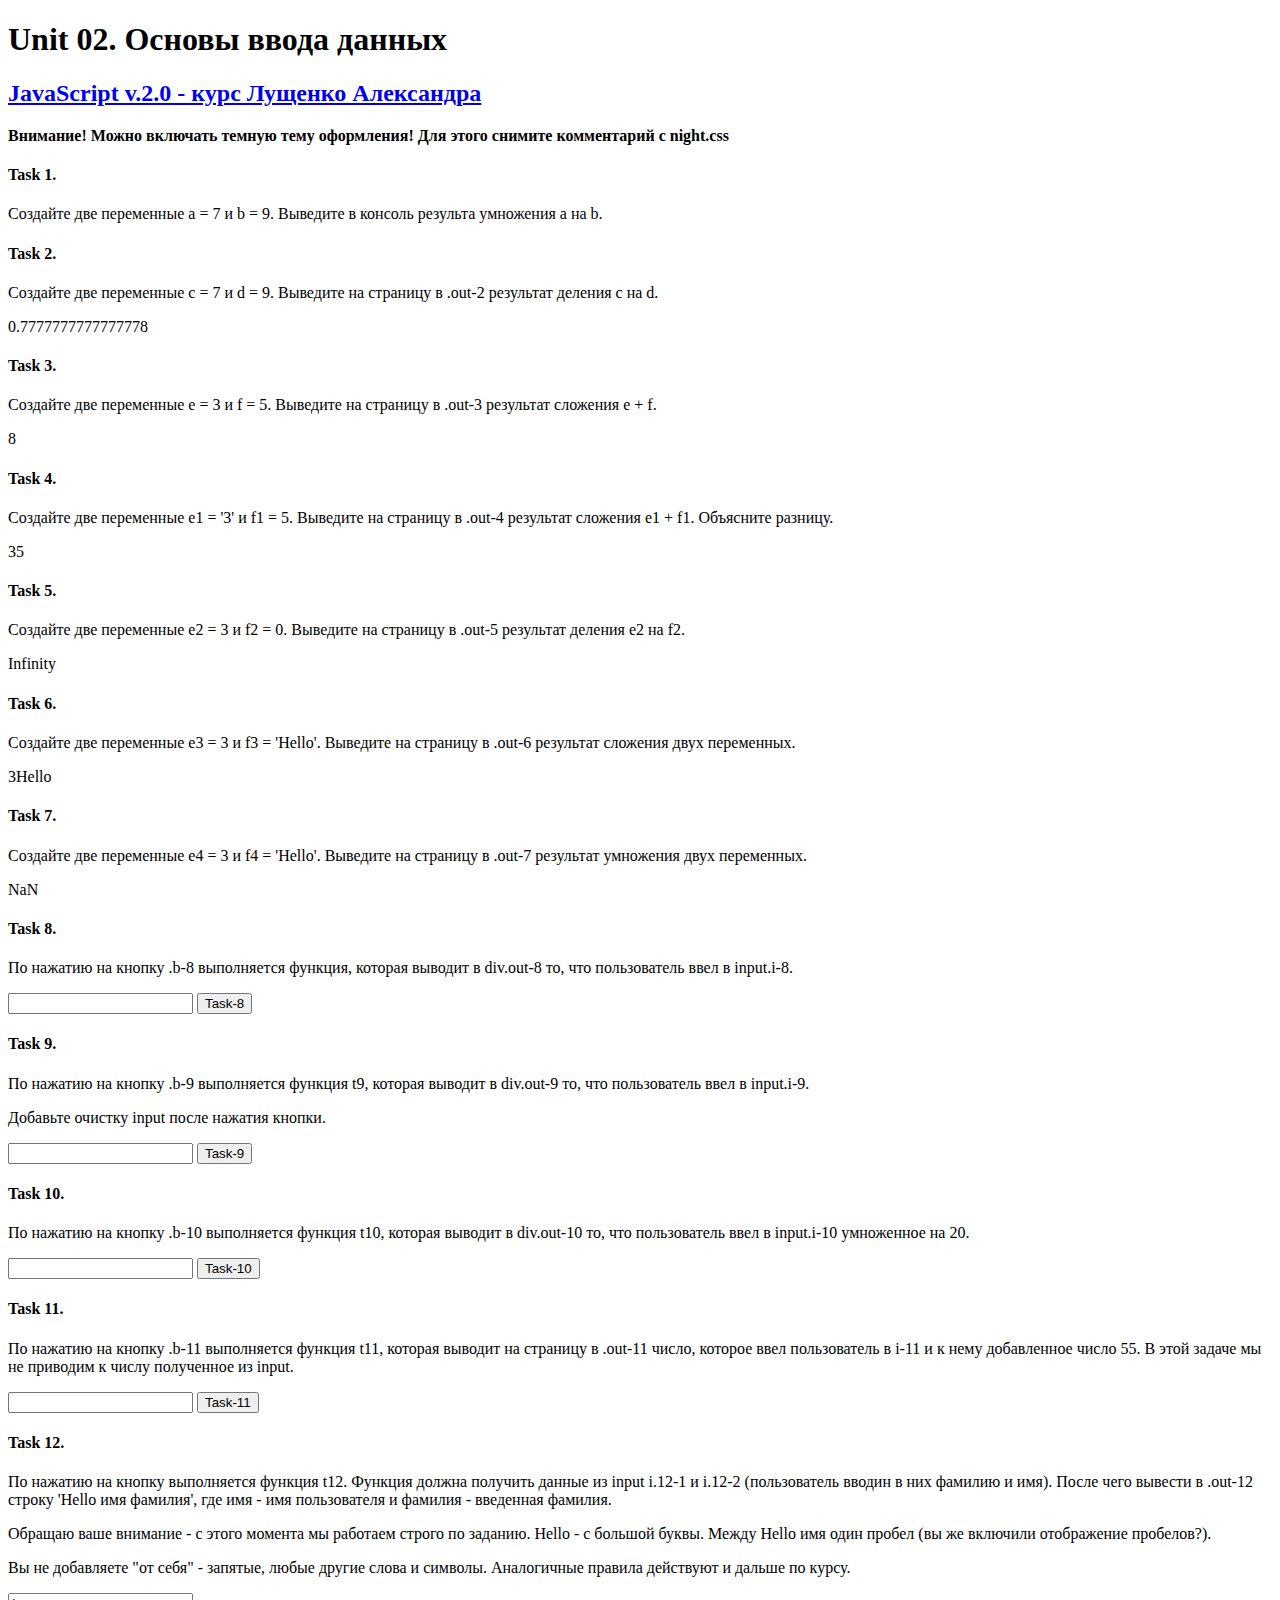
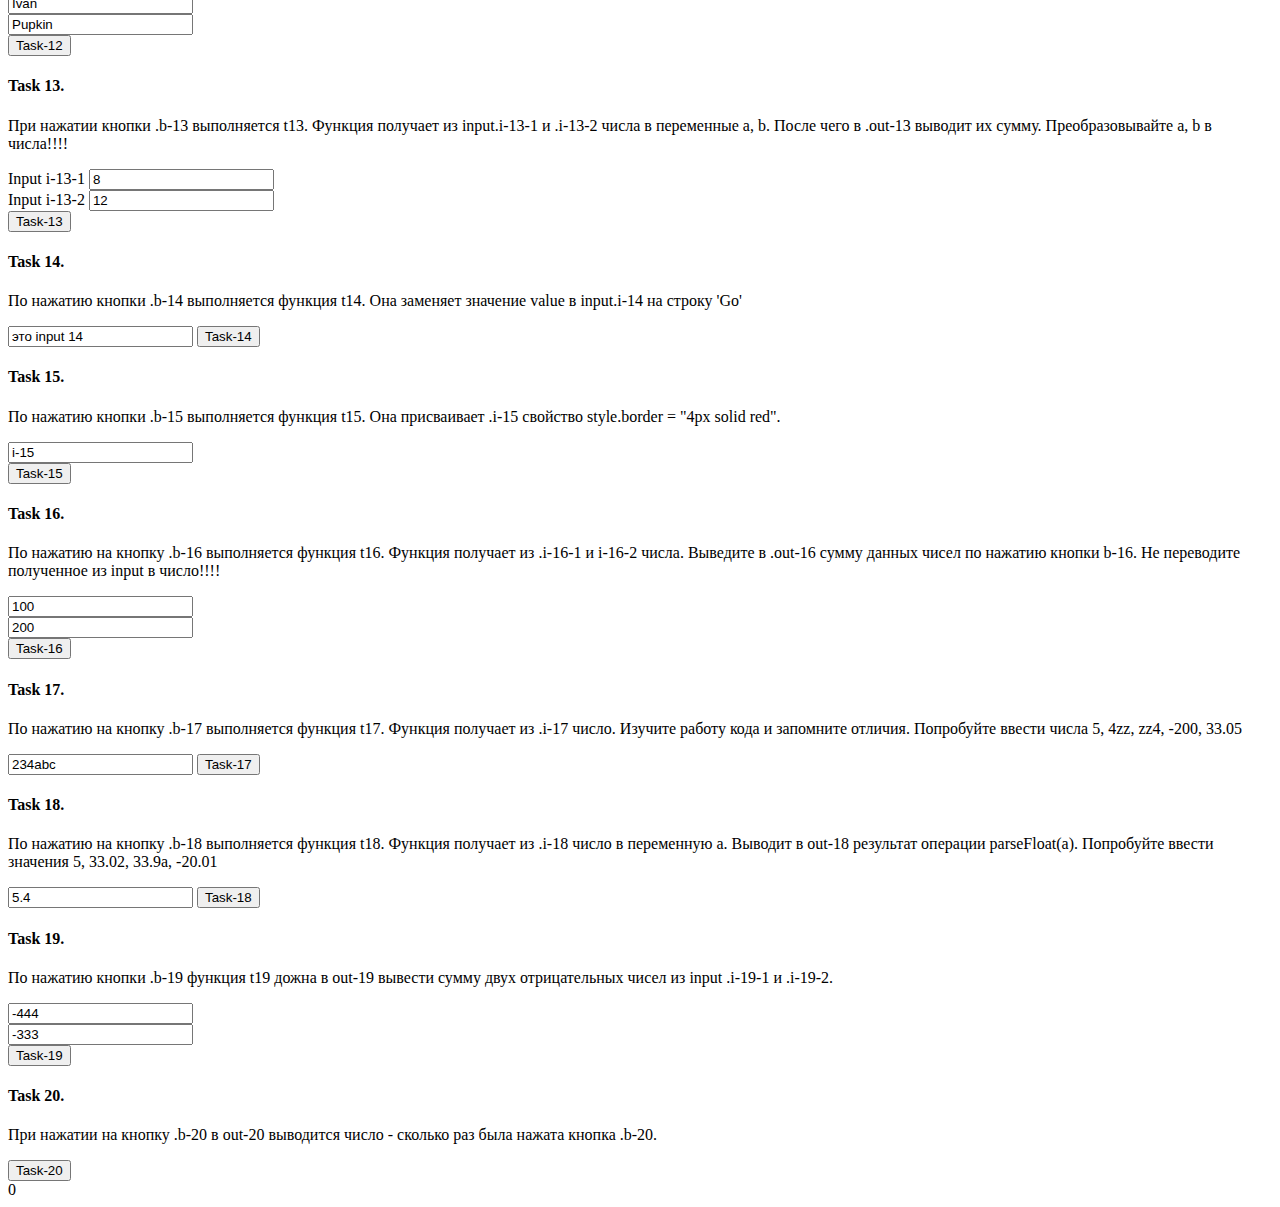
<file: unit_02/unit_02.html>
<!DOCTYPE html>
<html lang="ru">

<head>
    <meta charset="UTF-8">
    <meta name="viewport" content="width=device-width, initial-scale=1.0">
    <meta http-equiv="X-UA-Compatible" content="ie=edge">
    <link rel="shortcut icon" href="https://itgid.info/img/favicon/favicon.ico" type="image/x-icon">
    <link rel="stylesheet" href="https://itgid.info/css/skeleton.css">
    <link rel="stylesheet" href="https://itgid.info/css/style_js20.css">
    <!-- Ночной режим CSS удалите комментарий -->
    <!-- <link rel="stylesheet" href="https://itgid.info/css/night.css"> -->
    <title>JS 2.0. Unit 02</title>
</head>

<body>
    <div class="container">
        <h1>Unit 02. Основы ввода данных </h1>
        <h2><a href="https://itgid.info/course/javascript-2" target="_blank">JavaScript v.2.0 - курс Лущенко
                Александра</a></h2>
        <p class="text-orange"><b>Внимание! Можно включать темную тему оформления! Для этого снимите комментарий с
                night.css</b></p>

        <section>
            <h4>Task 1.</h4>
            <p>Создайте две переменные a = 7 и b = 9. Выведите в консоль результа умножения a на b.</p>

        </section>

        <section>
            <h4>Task 2.</h4>
            <p>Создайте две переменные c = 7 и d = 9. Выведите на страницу в .out-2 результат деления c на d.</p>
            <div class="out-2"></div>
        </section>

        <section>
            <h4>Task 3.</h4>
            <p>Создайте две переменные e = 3 и f = 5. Выведите на страницу в .out-3 результат сложения e + f.</p>
            <div class="out-3"></div>

        </section>

        <section>
            <h4>Task 4.</h4>
            <p>Создайте две переменные e1 = '3' и f1 = 5. Выведите на страницу в .out-4 результат сложения e1 + f1.
                Объясните разницу. </p>
            <div class="out-4"></div>
        </section>

        <section>
            <h4>Task 5.</h4>
            <p>Создайте две переменные e2 = 3 и f2 = 0. Выведите на страницу в .out-5 результат деления e2 на f2.</p>
            <div class="out-5"></div>
        </section>

        <section>
            <h4>Task 6.</h4>
            <p>Создайте две переменные e3 = 3 и f3 = 'Hello'. Выведите на страницу в .out-6 результат сложения двух
                переменных. </p>
            <div class="out-6"></div>
        </section>

        <section>
            <h4>Task 7.</h4>
            <p>Создайте две переменные e4 = 3 и f4 = 'Hello'. Выведите на страницу в .out-7 результат умножения двух
                переменных.</p>
            <div class="out-7"></div>
        </section>

        <section>
            <h4>Task 8.</h4>
            <p>По нажатию на кнопку .b-8 выполняется функция, которая выводит в div.out-8 то, что пользователь ввел в
                input.i-8.</p>
            <input type="text" class="i-8">
            <button class="button-primary b-8">Task-8</button>
            <div class="out-8"></div>
        </section>

        <section>
            <h4>Task 9.</h4>
            <p>По нажатию на кнопку .b-9 выполняется функция t9, которая выводит в div.out-9 то, что пользователь ввел в
                input.i-9.</p>
            <p>Добавьте очистку input после нажатия кнопки. </p>
            <input type="number" class="i-9">
            <button class="button-primary b-9">Task-9</button>
            <div class="out-9"></div>
        </section>

        <section>
            <h4>Task 10.</h4>
            <p>По нажатию на кнопку .b-10 выполняется функция t10, которая выводит в div.out-10 то, что пользователь
                ввел в input.i-10 умноженное на 20.</p>
            <input type="number" class="i-10">
            <button class="button-primary b-10">Task-10</button>
            <div class="out-10"></div>
        </section>

        <section>
            <h4>Task 11.</h4>
            <p>По нажатию на кнопку .b-11 выполняется функция t11, которая выводит на страницу в .out-11 число, которое
                ввел
                пользователь в i-11 и к нему добавленное число 55. В этой задаче мы не приводим к числу полученное из
                input.</p>
            <input type="number" class="i-11">
            <button class="button-primary b-11">Task-11</button>
            <div class="out-11"></div>
        </section>

        <section>
            <h4>Task 12.</h4>
            <p>По нажатию на кнопку выполняется функция t12. Функция должна получить данные из input i.12-1 и i.12-2
                (пользователь
                вводин в них фамилию и имя). После чего вывести в .out-12 строку 'Hello имя фамилия', где имя - имя
                пользователя и
                фамилия - введенная фамилия.</p>
            <p class="text-orange">Обращаю ваше внимание - с этого момента мы работаем строго по заданию. Hello - с
                большой
                буквы. Между Hello имя один пробел (вы же включили отображение пробелов?).</p>
            <p class="text-orange">Вы не добавляете "от себя" - запятые, любые другие слова и символы. Аналогичные
                правила действуют и дальше по курсу.</p>
            <div><input type="text" class="i-12-1" value="Ivan"></div>
            <div><input type="text" class="i-12-2" value="Pupkin"></div>
            <button class="button-primary b-12">Task-12</button>
            <div class="out-12"></div>
        </section>

        <section>
            <h4>Task 13.</h4>
            <p>При нажатии кнопки .b-13 выполняется t13. Функция получает из input.i-13-1 и .i-13-2 числа в переменные
                a, b. После чего
                в .out-13 выводит их сумму. Преобразовывайте a, b в числа!!!!</p>
            <div>Input i-13-1 <input type="text" class="i-13-1" value="8"></div>
            <div>Input i-13-2 <input type="text" class="i-13-2" value="12"></div>
            <button class="button-primary b-13">Task-13</button>
            <div class="out-13"></div>
        </section>

        <section>
            <h4>Task 14.</h4>
            <p>По нажатию кнопки .b-14 выполняется функция t14. Она заменяет значение value в input.i-14 на строку 'Go'
            </p>
            <input type="text" class="i-14" value="это input 14">
            <button class="button-primary b-14">Task-14</button>
        </section>

        <section>
            <h4>Task 15.</h4>
            <p>По нажатию кнопки .b-15 выполняется функция t15. Она присваивает .i-15 свойство style.border = "4px solid
                red".</p>
            <div><input type="text" class="i-15" value="i-15"></div>

            <button class="button-primary b-15">Task-15</button>
        </section>


        <section>
            <h4>Task 16.</h4>
            <p>По нажатию на кнопку .b-16 выполняется функция t16. Функция получает из .i-16-1 и i-16-2 числа. Выведите
                в .out-16 сумму данных чисел по нажатию кнопки b-16. Не переводите полученное из input в число!!!!</p>
            <div><input type="number" class="i-16-1" value="100"></div>
            <div><input type="number" class="i-16-2" value="200"></div>
            <button class="button-primary b-16">Task-16</button>
            <div class="out-16"></div>
        </section>

        <section>
            <h4>Task 17.</h4>
            <p>По нажатию на кнопку .b-17 выполняется функция t17. Функция получает из .i-17 число. Изучите работу кода
                и запомните
                отличия. Попробуйте ввести числа 5, 4zz, zz4, -200, 33.05</p>
            <input type="text" class="i-17" value="234abc">
            <button class="button-primary b-17">Task-17</button>
            <div class="out-17-1"></div>
            <div class="out-17-2"></div>
            <div class="out-17-3"></div>
        </section>

        <section>
            <h4>Task 18.</h4>
            <p>По нажатию на кнопку .b-18 выполняется функция t18. Функция получает из .i-18 число в переменную a.
                Выводит в out-18
                результат операции parseFloat(a). Попробуйте ввести значения 5, 33.02, 33.9a, -20.01</p>
            <input type="text" class="i-18" value="5.4">

            <button class="button-primary b-18">Task-18</button>
            <div class="out-18"></div>
        </section>

        <section>
            <h4>Task 19.</h4>
            <p>По нажатию кнопки .b-19 функция t19 дожна в out-19 вывести сумму двух отрицательных чисел из input
                .i-19-1 и .i-19-2.</p>
            <div><input type="number" class="i-19-1" value="-444"></div>
            <div><input type="number" class="i-19-2" value="-333"></div>
            <button class="button-primary b-19">Task-19</button>
            <div class="out-19"></div>
        </section>

        <section>
            <h4>Task 20.</h4>
            <p>При нажатии на кнопку .b-20 в out-20 выводится число - сколько раз была нажата кнопка .b-20. </p>
            <button class="button-primary b-20">Task-20</button>
            <div class="out-20">0</div>
        </section>

    </div>

    <script src="unit_02.js"></script>
</body>

</html>
</file>
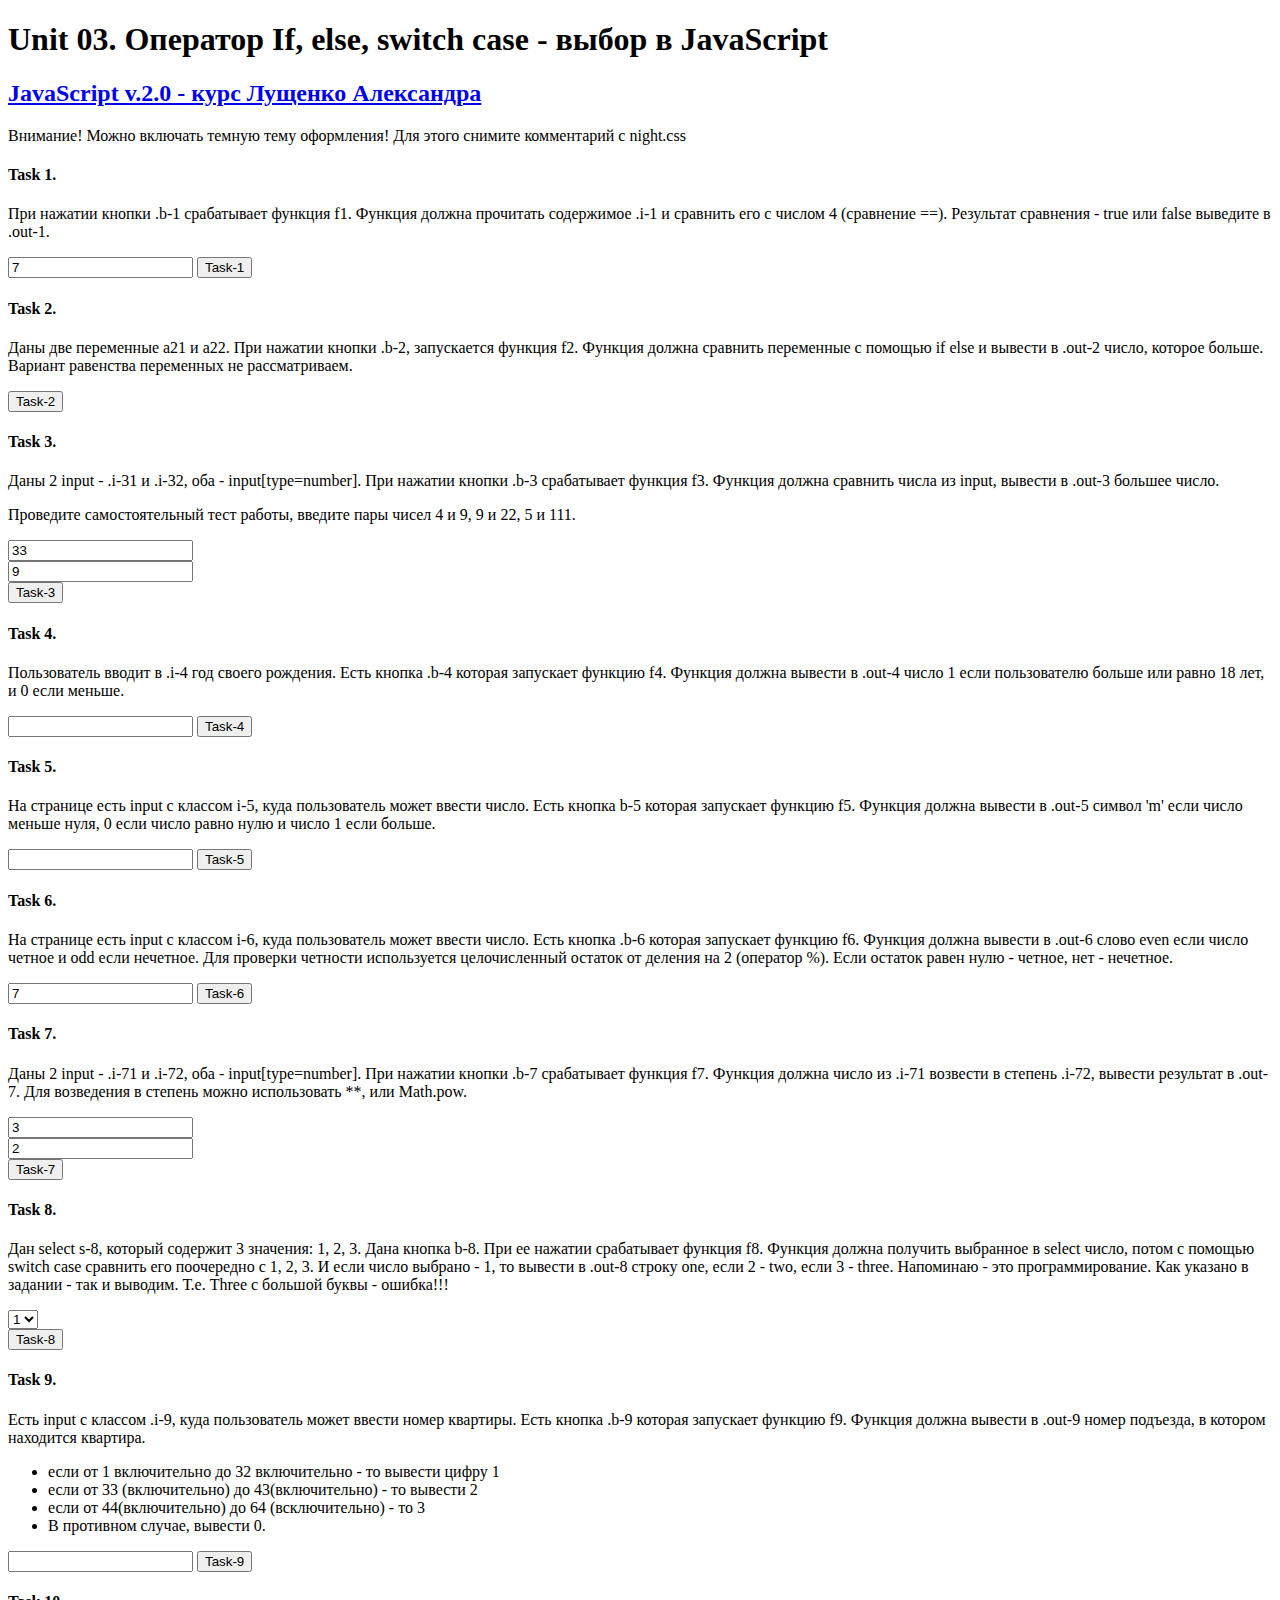
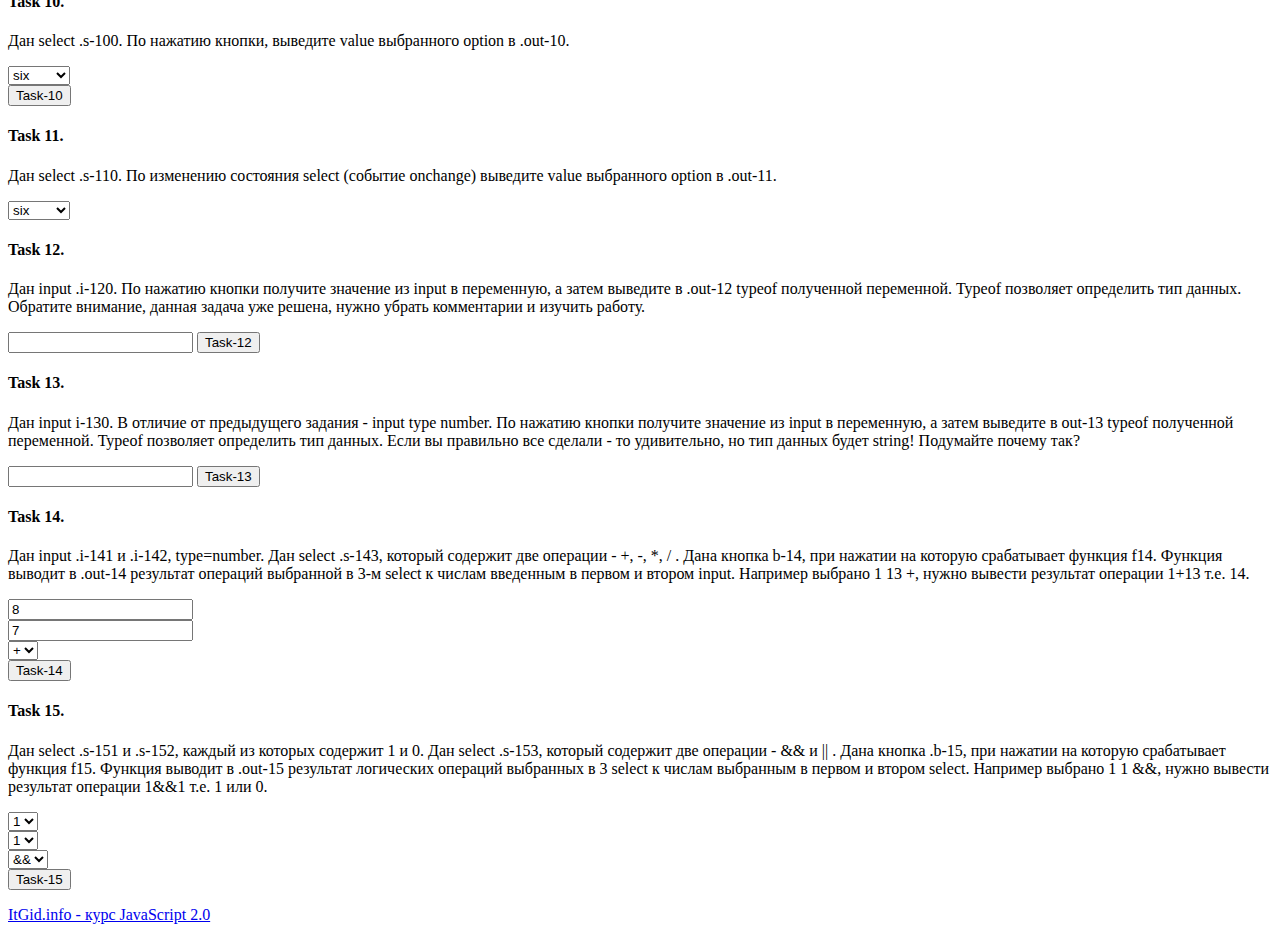
<file: unit_03/unit_03.html>
<!DOCTYPE html>
<html lang="ru">

<head>
    <meta charset="UTF-8">
    <meta name="viewport" content="width=device-width, initial-scale=1.0">
    <meta http-equiv="X-UA-Compatible" content="ie=edge">
    <link rel="shortcut icon" href="https://itgid.info/img/favicon/favicon.ico" type="image/x-icon">
    <link rel="stylesheet" href="https://itgid.info/css/skeleton.css">
    <link rel="stylesheet" href="https://itgid.info/css/style_js20.css">
    <!-- Ночной режим CSS удалите комментарий -->
    <!-- <link rel="stylesheet" href="https://itgid.info/css/night.css"> -->
    <title>JS 2.0. Unit 03</title>
</head>

<body>
    <div class="container">
        <h1>Unit 03. Оператор If, else, switch case - выбор в JavaScript</h1>
        <h2><a href="https://itgid.info/course/javascript-2" target="_blank">JavaScript v.2.0 - курс Лущенко
                Александра</a></h2>

        <p class="text-orange">Внимание! Можно включать темную тему оформления! Для этого снимите комментарий с
            night.css</p>

        <section>
            <h4>Task 1.</h4>
            <p>При нажатии кнопки .b-1 срабатывает функция f1. Функция должна прочитать содержимое .i-1 и сравнить его с
                числом 4
                (сравнение ==). Результат сравнения - true или false выведите в .out-1.</p>
            <input type="number" class="i-1" value="7">
            <button class="button-primary b-1">Task-1</button>
            <div class="out-1"></div>
        </section>

        <section>
            <h4>Task 2.</h4>
            <p>Даны две переменные a21 и a22. При нажатии кнопки .b-2, запускается функция f2. Функция должна сравнить
                переменные с
                помощью if else и вывести в .out-2 число, которое больше. Вариант равенства переменных не рассматриваем.
            </p>
            <button class="button-primary b-2">Task-2</button>
            <div class="out-2"></div>
        </section>

        <section>
            <h4>Task 3.</h4>
            <p>Даны 2 input - .i-31 и .i-32, оба - input[type=number]. При нажатии кнопки .b-3 срабатывает функция f3.
                Функция должна сравнить числа из input, вывести в .out-3 большее число.</p>
            <p>Проведите самостоятельный тест работы, введите пары чисел 4 и 9, 9 и 22, 5 и 111.</p>
            <div><input type="number" class="i-31" value="33"></div>
            <div><input type="number" class="i-32" value="9"></div>
            <button class="button-primary b-3">Task-3</button>
            <div class="out-3"></div>
        </section>

        <section>
            <h4>Task 4.</h4>
            <p>Пользователь вводит в .i-4 год своего рождения. Есть кнопка .b-4 которая запускает функцию f4. Функция
                должна вывести в .out-4 число 1 если пользователю больше или равно 18 лет, и 0 если меньше.</p>
            <input type="number" class="i-4">
            <button class="button-primary b-4">Task-4</button>
            <div class="out-4"></div>
        </section>

        <section>
            <h4>Task 5.</h4>
            <p>На странице есть input c классом i-5, куда пользователь может ввести число. Есть кнопка b-5 которая
                запускает функцию f5. Функция должна вывести в .out-5 символ 'm' если число меньше нуля, 0 если число
                равно нулю и число 1 если больше.</p>
            <input type="number" class="i-5">
            <button class="button-primary b-5">Task-5</button>
            <div class="out-5"></div>
        </section>

        <section>
            <h4>Task 6.</h4>
            <p>На странице есть input с классом i-6, куда пользователь может ввести число. Есть кнопка .b-6 которая
                запускает функцию f6. Функция должна вывести в .out-6 слово even если число четное и odd если нечетное.
                Для проверки четности используется целочисленный остаток от деления на 2 (оператор %). Если остаток
                равен нулю - четное, нет - нечетное.</p>
            <input type="number" class="i-6" value="7">
            <button class="button-primary b-6">Task-6</button>
            <div class="out-6"></div>
        </section>

        <section>
            <h4>Task 7.</h4>
            <p>Даны 2 input - .i-71 и .i-72, оба - input[type=number]. При нажатии кнопки .b-7 срабатывает функция f7.
                Функция должна
                число из .i-71 возвести в степень .i-72, вывести результат в .out-7. Для возведения в степень можно
                использовать **, или
                Math.pow.</p>
            <div><input type="number" class="i-71" value="3"></div>
            <div><input type="number" class="i-72" value="2"></div>
            <button class="button-primary b-7">Task-7</button>
            <div class="out-7"></div>
        </section>

        <section>
            <h4>Task 8.</h4>
            <p>Дан select s-8, который содержит 3 значения: 1, 2, 3. Дана кнопка b-8. При ее нажатии срабатывает функция
                f8. Функция должна получить выбранное в select число, потом с помощью switch case сравнить его
                поочередно с 1, 2, 3. И если число выбрано - 1, то вывести в .out-8 строку one, если 2 - two, если 3 -
                three. Напоминаю - это программирование. Как указано в задании - так и выводим. Т.е. Three с большой
                буквы - ошибка!!!</p>
            <div>
                <select class="s-8">
                    <option value="1">1</option>
                    <option value="2">2</option>
                    <option value="3">3</option>
                </select>
            </div>
            <button class="button-primary b-8">Task-8</button>
            <div class="out-8"></div>
        </section>

        <section>
            <h4>Task 9.</h4>
            <p> Есть input с классом .i-9, куда пользователь может ввести номер квартиры. Есть кнопка .b-9 которая
                запускает функцию f9. Функция должна вывести в .out-9 номер подъезда, в котором находится квартира.</p>
            <ul>
                <li>если от 1 включительно до 32 включительно - то вывести цифру 1</li>
                <li>если от 33 (включительно) до 43(включительно) - то вывести 2</li>
                <li>если от 44(включительно) до 64 (всключительно) - то 3</li>
                <li>В противном случае, вывести 0.</li>
            </ul>
            <input type="number" class="i-9">
            <button class="button-primary b-9">Task-9</button>
            <div class="out-9"></div>
        </section>

        <section>
            <h4>Task 10.</h4>
            <p>Дан select .s-100. По нажатию кнопки, выведите value выбранного option в .out-10.</p>
            <div>
                <select class="s-100">
                    <option value="6">six</option>
                    <option value="7">seven</option>
                    <option value="11">eleven</option>
                    <option value="9">nine</option>
                </select>
            </div>
            <button class="button-primary b-10">Task-10</button>
            <div class="out-10"></div>
        </section>

        <section>
            <h4>Task 11.</h4>
            <p>Дан select .s-110. По изменению состояния select (событие onchange) выведите value выбранного option в
                .out-11.</p>
            <div>
                <select class="s-110">
                    <option value="6">six</option>
                    <option value="7">seven</option>
                    <option value="11">eleven</option>
                    <option value="9">nine</option>
                </select>
            </div>
            <div class="out-11"></div>
        </section>

        <section>
            <h4>Task 12.</h4>
            <p>Дан input .i-120. По нажатию кнопки получите значение из input в переменную, а затем выведите в .out-12
                typeof
                полученной переменной. Typeof позволяет определить тип данных. Обратите внимание, данная задача уже
                решена, нужно убрать комментарии и изучить работу. </p>
            <input type="text" class="i-120">
            <button class="button-primary b-12">Task-12</button>
            <div class="out-12"></div>
        </section>

        <section>
            <h4>Task 13.</h4>
            <p>Дан input i-130. В отличие от предыдущего задания - input type number. По нажатию кнопки получите
                значение из input в переменную, а затем выведите в out-13 typeof полученной переменной. Typeof позволяет
                определить тип данных. Если вы правильно все сделали - то удивительно, но тип данных будет string!
                Подумайте почему так? </p>
            <input type="number" class="i-130">
            <button class="button-primary b-13">Task-13</button>
            <div class="out-13"></div>
        </section>

        <section>
            <h4>Task 14.</h4>
            <p>Дан input .i-141 и .i-142, type=number. Дан select .s-143, который содержит две операции - +, -, *, / .
                Дана кнопка b-14, при нажатии на которую срабатывает функция f14. Функция выводит в .out-14 результат операций
                выбранной в 3-м select к числам введенным в первом и втором input. Например выбрано 1 13 +, нужно вывести результат операции 1+13 т.е. 14.</p>
            <div><input type="number" class="i-141" value="8"></div>
            <div><input type="number" class="i-142" value="7"></div>
            <div>
                <select class="s-143">
                    <option value="+">+</option>
                    <option value="-">-</option>
                    <option value="*">*</option>
                    <option value="/">/</option>
                </select>
            </div>
            <button class="button-primary b-14">Task-14</button>
            <div class="out-14"></div>
        </section>

        <section>
            <h4>Task 15.</h4>
            <p>Дан select .s-151 и .s-152, каждый из которых содержит 1 и 0. Дан select .s-153, который содержит две операции - && и ||
            . Дана кнопка .b-15, при нажатии на которую срабатывает функция f15. Функция выводит в .out-15 результат логических
            операций выбранных в 3 select к числам выбранным в первом и втором select. Например выбрано 1 1 &&, нужно вывести
            результат операции 1&&1 т.е. 1 или 0.</p>
            <div>
                <select class="s-151">
                    <option value="1">1</option>
                    <option value="0">0</option>
                </select>
            </div>
            <div>
                <select class="s-152">
                    <option value="1">1</option>
                    <option value="0">0</option>
                </select>
            </div>
            <div>
                <select class="s-153">
                    <option value="&&">&&</option>
                    <option value="||">||</option>
                </select>
            </div>
            <button class="button-primary b-15">Task-15</button>
            <div class="out-15"></div>
        </section>
        <p><a href="https://itgid.info" title="Материалы с сайта ItGid.info">ItGid.info - курс JavaScript 2.0</a></p>
    </div>

    <script src="unit_03.js"></script>
</body>

</html>
</file>
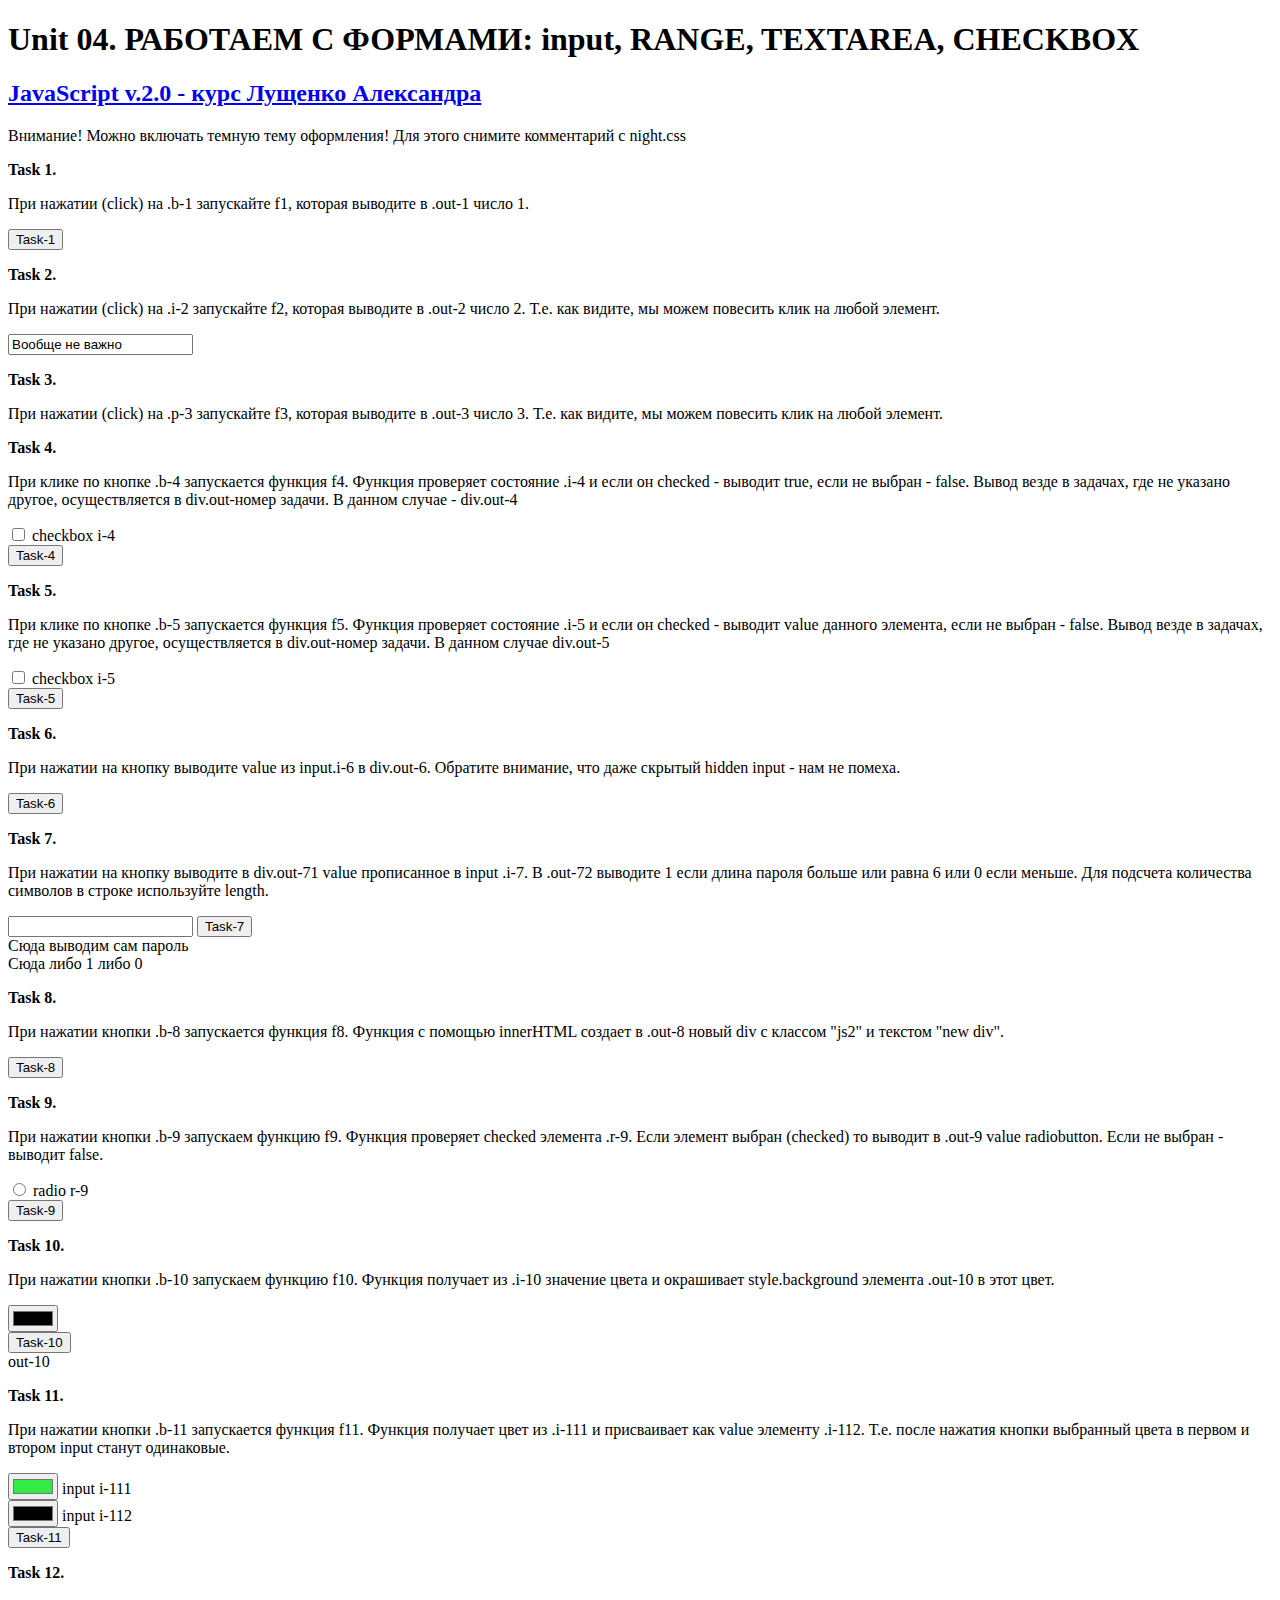
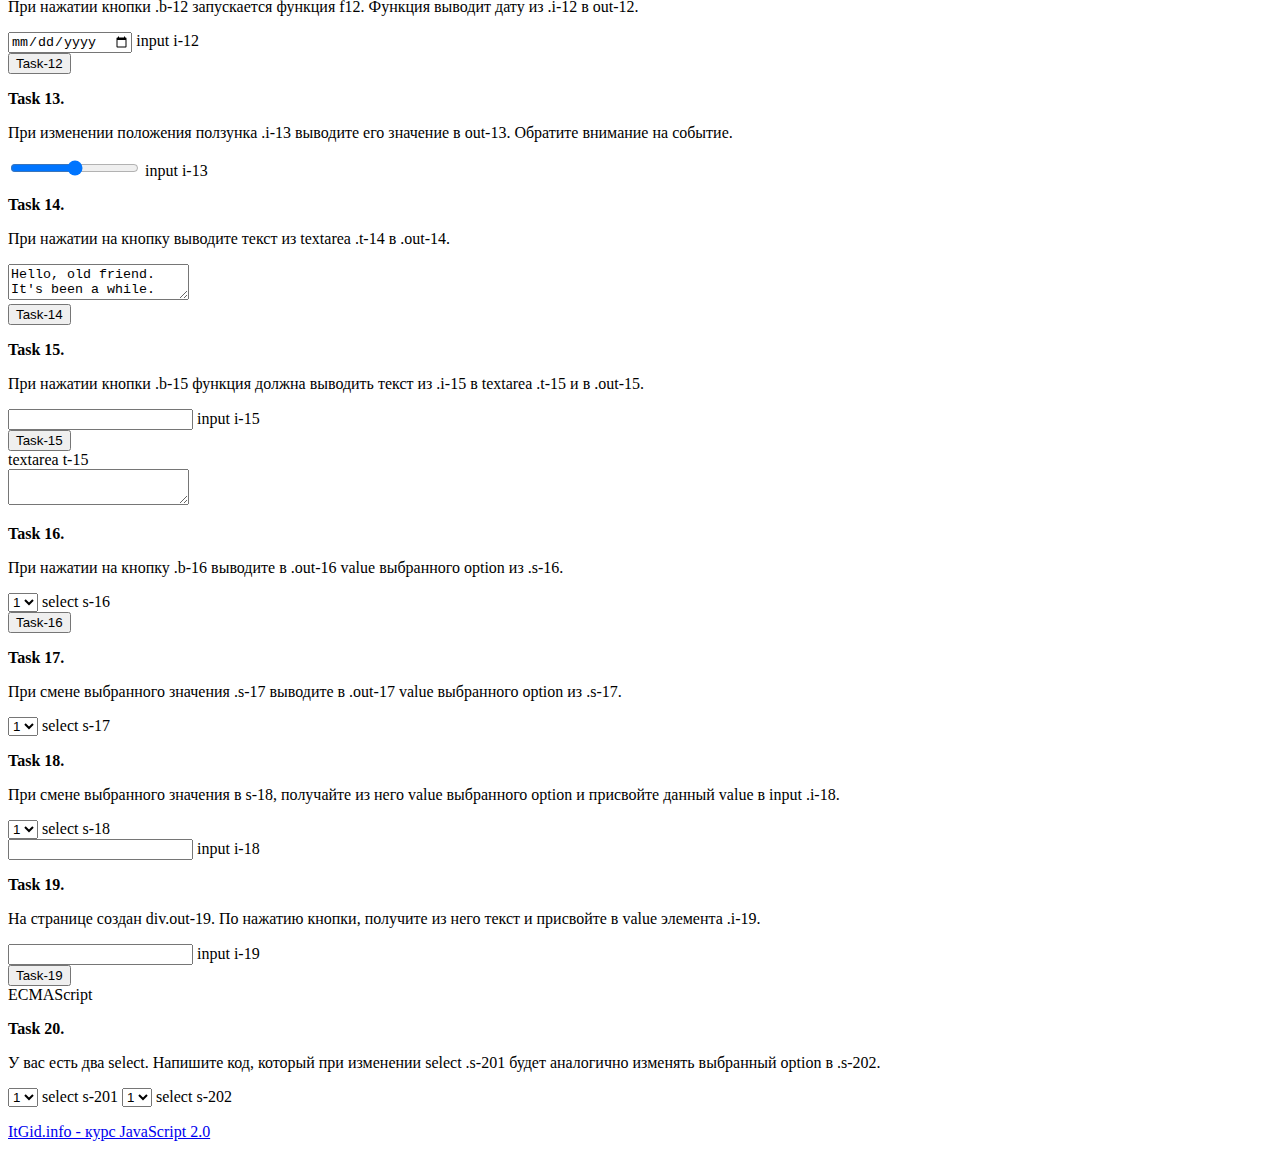
<file: unit_04/unit_04.html>
<!DOCTYPE html>
<html lang="ru">
  <head>
    <meta charset="UTF-8" />
    <meta name="viewport" content="width=device-width, initial-scale=1.0" />
    <meta http-equiv="X-UA-Compatible" content="ie=edge" />
    <link
      rel="shortcut icon"
      href="https://itgid.info/img/favicon/favicon.ico"
      type="image/x-icon"
    />
    <link rel="stylesheet" href="https://itgid.info/css/skeleton.css" />
    <link rel="stylesheet" href="https://itgid.info/css/style_js20.css" />
    <!-- Ночной режим CSS удалите комментарий -->
    <!-- <link rel="stylesheet" href="https://itgid.info/css/night.css"> -->
    <title>JS 2.0. Unit 04</title>
  </head>

  <body>
    <div class="container">
      <h1>Unit 04. РАБОТАЕМ С ФОРМАМИ: input, RANGE, TEXTAREA, CHECKBOX</h1>
      <h2>
        <a href="https://itgid.info/course/javascript-2" target="_blank"
          >JavaScript v.2.0 - курс Лущенко Александра</a
        >
      </h2>
      <p class="text-orange">
        Внимание! Можно включать темную тему оформления! Для этого снимите
        комментарий с night.css
      </p>
      <!-- <p class="text-orange">Внимание! Тут есть пасхалка.</p> -->
      <section>
        <p><b>Task 1.</b></p>
        <p>
          При нажатии (click) на .b-1 запускайте f1, которая выводите в .out-1
          число 1.
        </p>
        <button class="button-primary b-1">Task-1</button>
        <div class="out-1"></div>
      </section>

      <section>
        <p><b>Task 2.</b></p>
        <p>
          При нажатии (click) на .i-2 запускайте f2, которая выводите в .out-2
          число 2. Т.е. как видите, мы можем повесить клик на любой элемент.
        </p>
        <input type="text" class="i-2" value="Вообще не важно" />
        <div class="out-2"></div>
      </section>

      <section>
        <p><b>Task 3.</b></p>
        <p class="p-3">
          При нажатии (click) на .p-3 запускайте f3, которая выводите в .out-3
          число 3. Т.е. как видите, мы можем повеcить клик на любой элемент.
        </p>
        <div class="out-3"></div>
      </section>

      <section>
        <p><b>Task 4.</b></p>
        <p>
          При клике по кнопке .b-4 запускается функция f4. Функция проверяет
          состояние .i-4 и если он checked - выводит true, если не выбран -
          false. Вывод везде в задачах, где не указано другое, осуществляется в
          div.out-номер задачи. В данном случае - div.out-4
        </p>
        <div>
          <label><input type="checkbox" class="i-4" /> checkbox i-4</label>
        </div>
        <button class="button-primary b-4">Task-4</button>
        <div class="out-4"></div>
      </section>

      <section>
        <p><b>Task 5.</b></p>
        <p>
          При клике по кнопке .b-5 запускается функция f5. Функция проверяет
          состояние .i-5 и если он checked - выводит value данного элемента,
          если не выбран - false. Вывод везде в задачах, где не указано другое,
          осуществляется в div.out-номер задачи. В данном случае div.out-5
        </p>
        <div>
          <label
            ><input type="checkbox" class="i-5" value="task-5" /> checkbox
            i-5</label
          >
        </div>
        <button class="button-primary b-5">Task-5</button>
        <div class="out-5"></div>
      </section>

      <section>
        <p><b>Task 6.</b></p>
        <p>
          При нажатии на кнопку выводите value из input.i-6 в div.out-6.
          Обратите внимание, что даже скрытый hidden input - нам не помеха.
        </p>
        <input type="hidden" class="i-6" value="8987" />
        <button class="button-primary b-6">Task-6</button>
        <div class="out-6"></div>
      </section>

      <section>
        <p><b>Task 7.</b></p>
        <p>
          При нажатии на кнопку выводите в div.out-71 value прописанное в input
          .i-7. В .out-72 выводите 1 если длина пароля больше или равна 6 или 0
          если меньше. Для подсчета количества символов в строке используйте
          length.
        </p>
        <input type="password" class="i-7" />
        <button class="button-primary b-7">Task-7</button>
        <div class="out-71 out-7">Сюда выводим сам пароль</div>
        <div class="out-72 out-7">Сюда либо 1 либо 0</div>
      </section>

      <section>
        <p><b>Task 8.</b></p>
        <p>
          При нажатии кнопки .b-8 запускается функция f8. Функция с помощью
          innerHTML создает в .out-8 новый div с классом "js2" и текстом "new
          div".
        </p>
        <button class="button-primary b-8">Task-8</button>
        <div class="out-8"></div>
      </section>

      <section>
        <p><b>Task 9.</b></p>
        <p>
          При нажатии кнопки .b-9 запускаем функцию f9. Функция проверяет
          checked элемента .r-9. Если элемент выбран (checked) то выводит в
          .out-9 value radiobutton. Если не выбран - выводит false.
        </p>
        <div>
          <label
            ><input type="radio" class="r-9" value="6572" /> radio r-9</label
          >
        </div>
        <button class="button-primary b-9">Task-9</button>
        <div class="out-9"></div>
      </section>

      <section>
        <p><b>Task 10.</b></p>
        <p>
          При нажатии кнопки .b-10 запускаем функцию f10. Функция получает из
          .i-10 значение цвета и окрашивает style.background элемента .out-10 в
          этот цвет.
        </p>
        <div>
          <label><input type="color" class="i-10" /></label>
        </div>
        <button class="button-primary b-10">Task-10</button>
        <div class="out-10">out-10</div>
      </section>

      <section>
        <p><b>Task 11.</b></p>
        <p>
          При нажатии кнопки .b-11 запускается функция f11. Функция получает
          цвет из .i-111 и присваивает как value элементу .i-112. Т.е. после
          нажатия кнопки выбранный цвета в первом и втором input станут
          одинаковые.
        </p>
        <div>
          <label
            ><input type="color" class="i-111" value="#34eb43" /> input
            i-111</label
          >
        </div>
        <div>
          <label><input type="color" class="i-112" /> input i-112</label>
        </div>
        <button class="button-primary b-11">Task-11</button>
      </section>

      <section>
        <p><b>Task 12.</b></p>
        <p>
          При нажатии кнопки .b-12 запускается функция f12. Функция выводит дату
          из .i-12 в out-12.
        </p>
        <div>
          <label><input type="date" class="i-12" /> input i-12</label>
        </div>
        <button class="button-primary b-12">Task-12</button>
        <div class="out-12"></div>
      </section>

      <section>
        <p><b>Task 13.</b></p>
        <p>
          При изменении положения ползунка .i-13 выводите его значение в out-13.
          Обратите внимание на событие.
        </p>
        <div>
          <label><input type="range" class="i-13" /> input i-13</label>
        </div>
        <div class="out-13"></div>
      </section>

      <section>
        <p><b>Task 14.</b></p>
        <p>При нажатии на кнопку выводите текст из textarea .t-14 в .out-14.</p>
        <div>
          <textarea class="t-14">
Hello, old friend. It's been a while.</textarea
          >
        </div>
        <button class="button-primary b-14">Task-14</button>
        <div class="out-14"></div>
      </section>

      <section>
        <p><b>Task 15.</b></p>
        <p>
          При нажатии кнопки .b-15 функция должна выводить текст из .i-15 в
          textarea .t-15 и в .out-15.
        </p>
        <div>
          <label><input type="text" class="i-15" /> input i-15</label>
        </div>
        <button class="button-primary b-15">Task-15</button>

        <div>textarea t-15</div>
        <div><textarea class="t-15"></textarea></div>
        <div class="out-15"></div>
      </section>

      <section>
        <p><b>Task 16.</b></p>
        <p>
          При нажатии на кнопку .b-16 выводите в .out-16 value выбранного option
          из .s-16.
        </p>
        <div>
          <label>
            <select class="s-16">
              <option value="one">1</option>
              <option value="two">2</option>
              <option value="five">5</option>
            </select>
            select s-16
          </label>
        </div>
        <button class="button-primary b-16">Task-16</button>
        <div class="out-16"></div>
      </section>

      <section>
        <p><b>Task 17.</b></p>
        <p>
          При смене выбранного значения .s-17 выводите в .out-17 value
          выбранного option из .s-17.
        </p>
        <div>
          <label>
            <select class="s-17">
              <option value="one">1</option>
              <option value="two">2</option>
              <option value="five">5</option>
            </select>
            select s-17
          </label>
        </div>
        <div class="out-17"></div>
      </section>

      <section>
        <p><b>Task 18.</b></p>
        <p>
          При смене выбранного значения в s-18, получайте из него value
          выбранного option и присвойте данный value в input .i-18.
        </p>
        <div>
          <label>
            <select class="s-18">
              <option value="one">1</option>
              <option value="two">2</option>
              <option value="five">5</option>
            </select>
            select s-18
          </label>
          <div>
            <label><input type="text" class="i-18" /> input i-18</label>
          </div>
        </div>
      </section>

      <section>
        <p><b>Task 19.</b></p>
        <p>
          На странице создан div.out-19. По нажатию кнопки, получите из него
          текст и присвойте в value элемента .i-19.
        </p>
        <div>
          <label><input type="text" class="i-19" /> input i-19</label>
        </div>
        <button class="button-primary b-19">Task-19</button>
        <div class="out-19">ECMAScript</div>
      </section>

      <section>
        <p><b>Task 20.</b></p>
        <p>
          У вас есть два select. Напишите код, который при изменении select
          .s-201 будет аналогично изменять выбранный option в .s-202.
        </p>
        <label>
          <select class="s-201">
            <option value="one">1</option>
            <option value="two">2</option>
            <option value="five">5</option>
          </select>
          select s-201
        </label>
        <label>
          <select class="s-202">
            <option value="one">1</option>
            <option value="two">2</option>
            <option value="five">5</option>
          </select>
          select s-202
        </label>
      </section>
      <p>
        <a href="https://itgid.info" title="Материалы с сайта ItGid.info"
          >ItGid.info - курс JavaScript 2.0</a
        >
      </p>
    </div>

    <script src="unit_04.js"></script>
  </body>
</html>
</file>
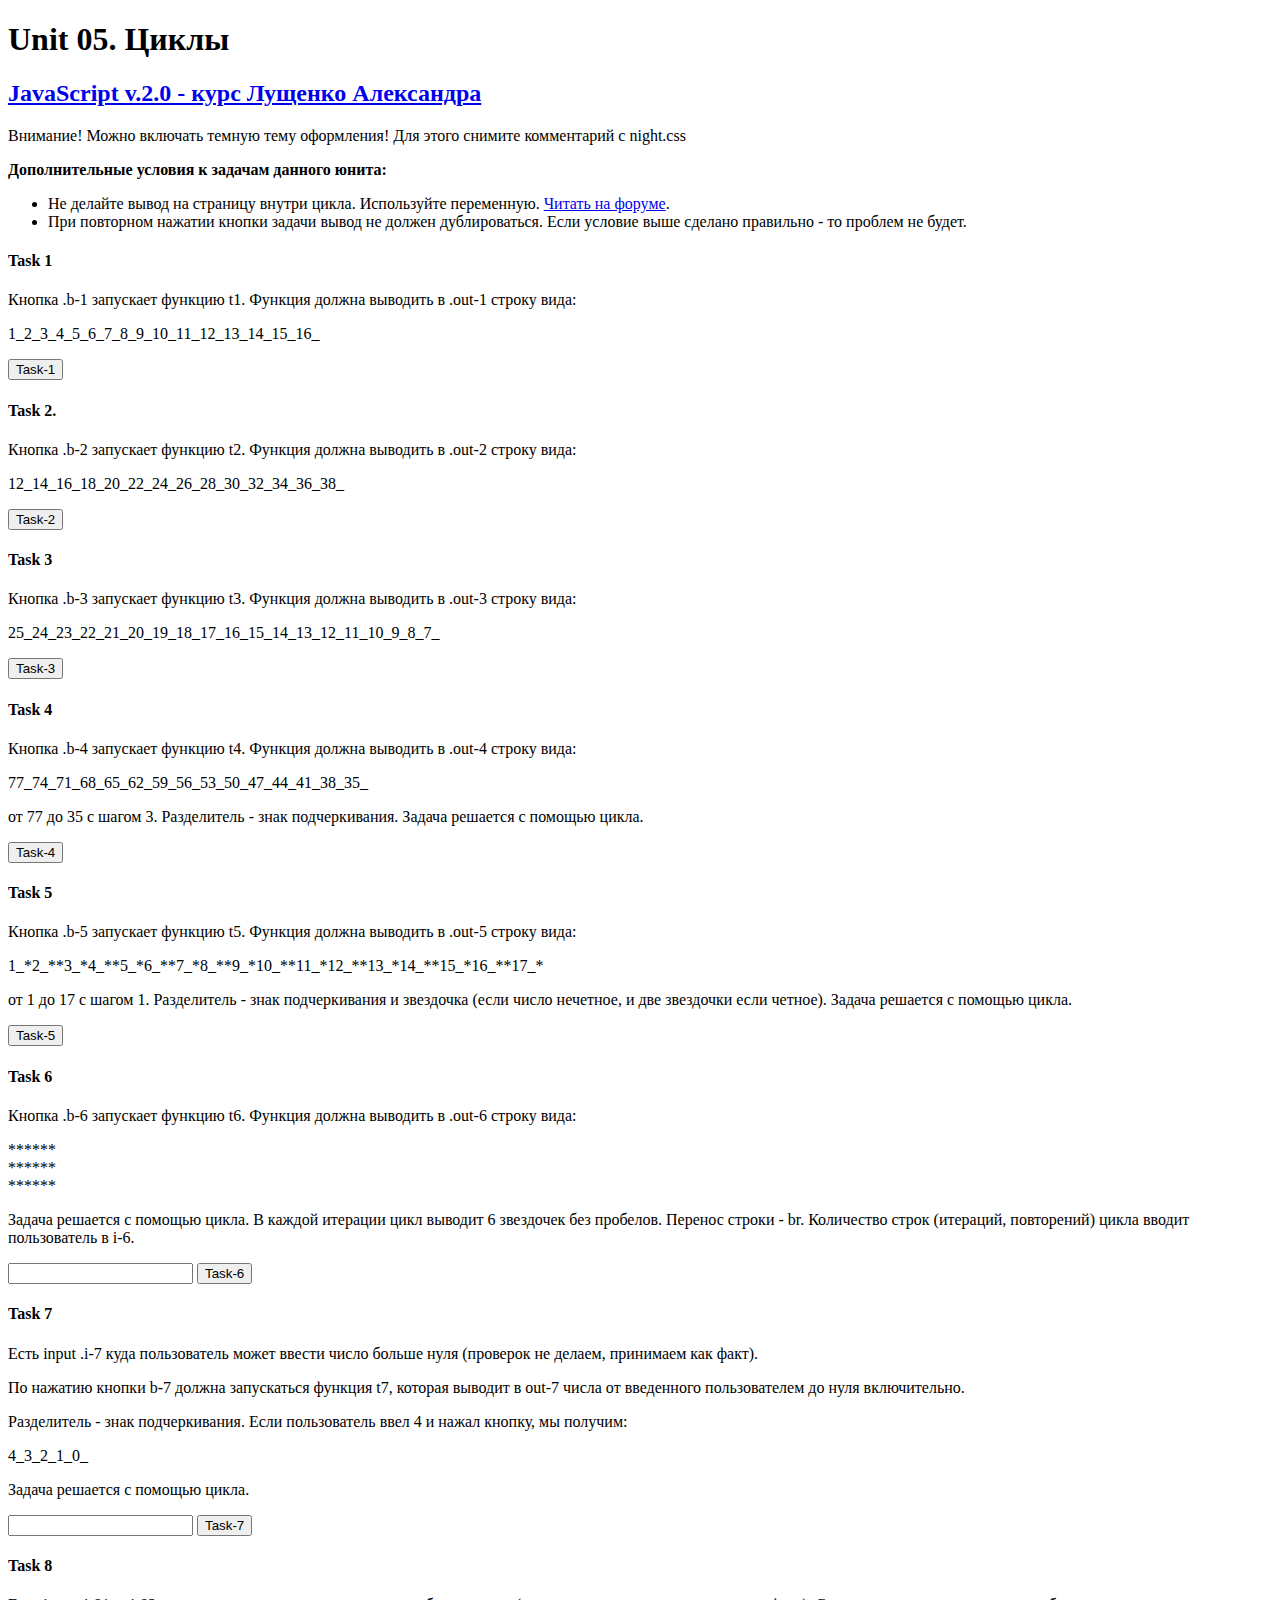
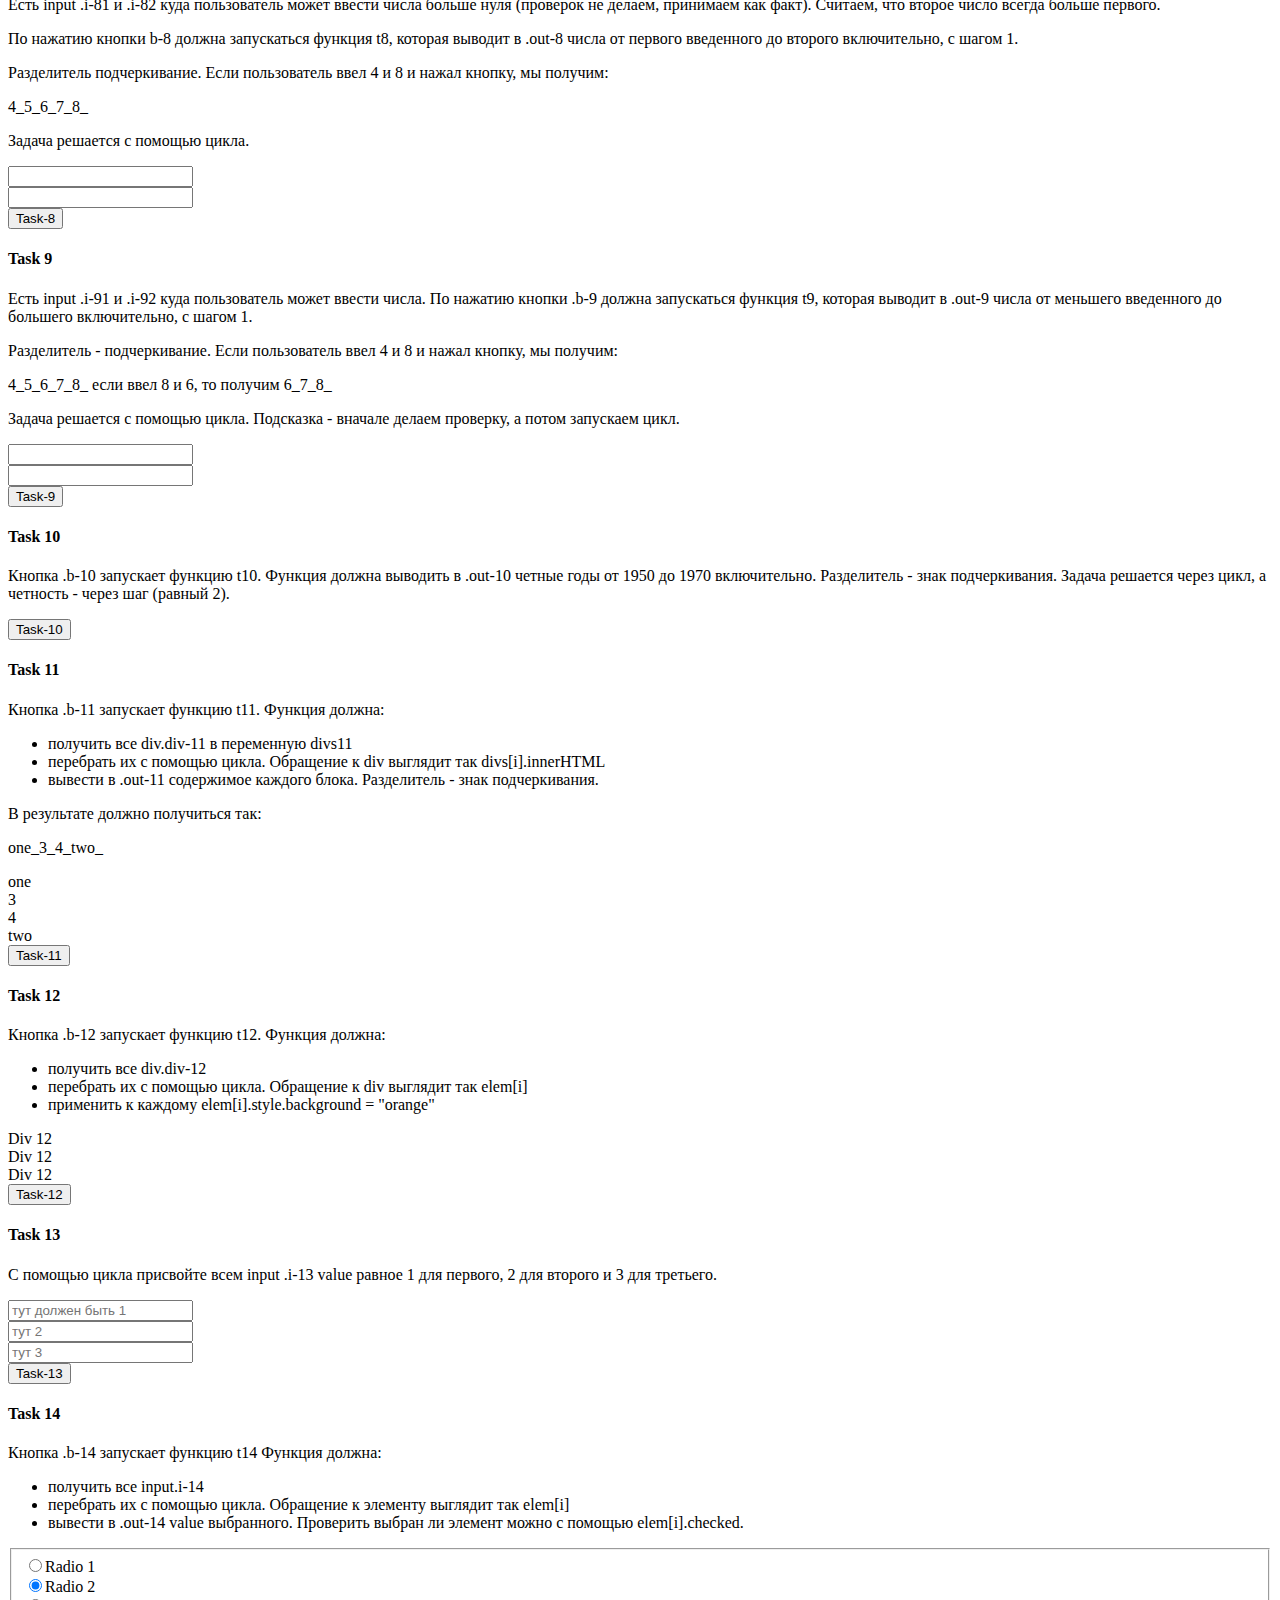
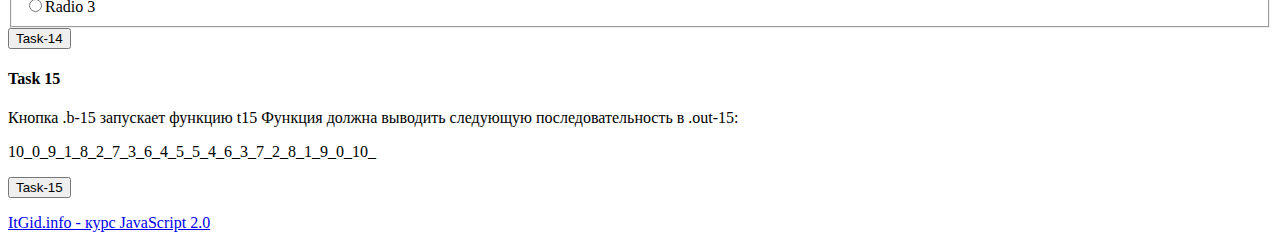
<file: unit_05/unit_05.html>
<!DOCTYPE html>
<html lang="ru">
  <head>
    <meta charset="UTF-8" />
    <meta name="viewport" content="width=device-width, initial-scale=1.0" />
    <meta http-equiv="X-UA-Compatible" content="ie=edge" />
    <link
      rel="shortcut icon"
      href="https://itgid.info/img/favicon/favicon.ico"
      type="image/x-icon"
    />
    <link rel="stylesheet" href="https://itgid.info/css/skeleton.css" />
    <link rel="stylesheet" href="https://itgid.info/css/style_js20.css" />
    <!-- Ночной режим CSS удалите комментарий -->
    <link rel="stylesheet" href="https://itgid.info/css/night.css" />
    <title>JS 2.0. Unit 05</title>
  </head>

  <body>
    <div class="container">
      <h1>Unit 05. Циклы</h1>
      <h2>
        <a href="https://itgid.info/course/javascript-2" target="_blank"
          >JavaScript v.2.0 - курс Лущенко Александра</a
        >
      </h2>

      <p class="text-orange">
        Внимание! Можно включать темную тему оформления! Для этого снимите
        комментарий с night.css
      </p>

      <!-- <p>И да, здесь есть пасхалка</p> -->

      <p><strong>Дополнительные условия к задачам данного юнита:</strong></p>
      <ul>
        <li>
          Не делайте вывод на страницу внутри цикла. Используйте переменную.
          <a
            href="https://itgid.info/forum/post?course=1&unit=28&task=564"
            target="_blank"
            >Читать на форуме</a
          >.
        </li>
        <li>
          При повторном нажатии кнопки задачи вывод не должен дублироваться.
          Если условие выше сделано правильно - то проблем не будет.
        </li>
      </ul>
      <section>
        <h4>Task 1</h4>
        <p>
          Кнопка .b-1 запускает функцию t1. Функция должна выводить в .out-1
          строку вида:
        </p>
        <p class="cd">1_2_3_4_5_6_7_8_9_10_11_12_13_14_15_16_</p>

        <button class="button-primary b-1">Task-1</button>
        <div class="out-1"></div>
      </section>

      <section>
        <h4>Task 2.</h4>
        <p>
          Кнопка .b-2 запускает функцию t2. Функция должна выводить в .out-2
          строку вида:
        </p>
        <p class="cd">12_14_16_18_20_22_24_26_28_30_32_34_36_38_</p>
        <button class="button-primary b-2">Task-2</button>
        <div class="out-2"></div>
      </section>

      <section>
        <h4>Task 3</h4>
        <p>
          Кнопка .b-3 запускает функцию t3. Функция должна выводить в .out-3
          строку вида:
        </p>
        <p class="cd">25_24_23_22_21_20_19_18_17_16_15_14_13_12_11_10_9_8_7_</p>
        <button class="button-primary b-3">Task-3</button>
        <div class="out-3"></div>
      </section>

      <section>
        <h4>Task 4</h4>
        <p>
          Кнопка .b-4 запускает функцию t4. Функция должна выводить в .out-4
          строку вида:
        </p>
        <p class="cd">77_74_71_68_65_62_59_56_53_50_47_44_41_38_35_</p>
        <p>
          от 77 до 35 c шагом 3. Разделитель - знак подчеркивания. Задача
          решается с помощью цикла.
        </p>
        <button class="button-primary b-4">Task-4</button>
        <div class="out-4"></div>
      </section>

      <section>
        <h4>Task 5</h4>
        <p>
          Кнопка .b-5 запускает функцию t5. Функция должна выводить в .out-5
          строку вида:
        </p>
        <p class="cd">
          1_*2_**3_*4_**5_*6_**7_*8_**9_*10_**11_*12_**13_*14_**15_*16_**17_*
        </p>
        <p>
          от 1 до 17 c шагом 1. Разделитель - знак подчеркивания и звездочка
          (если число нечетное, и две звездочки если четное). Задача решается с
          помощью цикла.
        </p>
        <button class="button-primary b-5">Task-5</button>
        <div class="out-5"></div>
      </section>

      <section>
        <h4>Task 6</h4>
        <p>
          Кнопка .b-6 запускает функцию t6. Функция должна выводить в .out-6
          строку вида:
        </p>
        <div class="cd">
          ******<br />
          ******<br />
          ******<br />
        </div>
        <p>
          Задача решается с помощью цикла. В каждой итерации цикл выводит 6
          звездочек без пробелов. Перенос строки - br. Количество строк
          (итераций, повторений) цикла вводит пользователь в i-6.
        </p>
        <input type="number" class="i-6" />
        <button class="button-primary b-6">Task-6</button>
        <div class="out-6"></div>
      </section>

      <section>
        <h4>Task 7</h4>
        <p>
          Есть input .i-7 куда пользователь может ввести число больше нуля
          (проверок не делаем, принимаем как факт).
        </p>
        <p>
          По нажатию кнопки b-7 должна запускаться функция t7, которая выводит в
          out-7 числа от введенного пользователем до нуля включительно.
        </p>
        <p>
          Разделитель - знак подчеркивания. Если пользователь ввел 4 и нажал
          кнопку, мы получим:
        </p>
        <p class="cd">4_3_2_1_0_</p>
        <p>Задача решается с помощью цикла.</p>
        <input type="number" class="i-7" />
        <button class="button-primary b-7">Task-7</button>
        <div class="out-7"></div>
      </section>

      <section>
        <h4>Task 8</h4>
        <p>
          Есть input .i-81 и .i-82 куда пользователь может ввести числа больше
          нуля (проверок не делаем, принимаем как факт). Считаем, что второе
          число всегда больше первого.
        </p>
        <p>
          По нажатию кнопки b-8 должна запускаться функция t8, которая выводит в
          .out-8 числа от первого введенного до второго включительно, с шагом 1.
        </p>
        <p>
          Разделитель подчеркивание. Если пользователь ввел 4 и 8 и нажал
          кнопку, мы получим:
        </p>
        <p class="cd">4_5_6_7_8_</p>
        <p>Задача решается с помощью цикла.</p>
        <div><input type="number" class="i-81" /></div>
        <div><input type="number" class="i-82" /></div>

        <button class="button-primary b-8">Task-8</button>
        <div class="out-8"></div>
      </section>

      <section>
        <h4>Task 9</h4>
        <p>
          Есть input .i-91 и .i-92 куда пользователь может ввести числа. По
          нажатию кнопки .b-9 должна запускаться функция t9, которая выводит в
          .out-9 числа от меньшего введенного до большего включительно, с шагом
          1.
        </p>
        <p>
          Разделитель - подчеркивание. Если пользователь ввел 4 и 8 и нажал
          кнопку, мы получим:
        </p>
        <p class="cd">4_5_6_7_8_ если ввел 8 и 6, то получим 6_7_8_</p>
        <p>
          Задача решается с помощью цикла. Подсказка - вначале делаем проверку,
          а потом запускаем цикл.
        </p>
        <div><input type="number" class="i-91" /></div>
        <div><input type="number" class="i-92" /></div>
        <button class="button-primary b-9">Task-9</button>
        <div class="out-9"></div>
      </section>

      <section>
        <h4>Task 10</h4>
        <p>
          Кнопка .b-10 запускает функцию t10. Функция должна выводить в .out-10
          четные годы от 1950 до 1970 включительно. Разделитель - знак
          подчеркивания. Задача решается через цикл, а четность - через шаг
          (равный 2).
        </p>
        <button class="button-primary b-10">Task-10</button>
        <div class="out-10"></div>
      </section>

      <section>
        <h4>Task 11</h4>
        <p>Кнопка .b-11 запускает функцию t11. Функция должна:</p>
        <ul>
          <li>получить все div.div-11 в переменную divs11</li>
          <li>
            перебрать их с помощью цикла. Обращение к div выглядит так
            divs[i].innerHTML
          </li>
          <li>
            вывести в .out-11 содержимое каждого блока. Разделитель - знак
            подчеркивания.
          </li>
        </ul>
        <p>В результате должно получиться так:</p>
        <p class="cd">one_3_4_two_</p>
        <div class="div-11">one</div>
        <div class="div-11">3</div>
        <div class="div-11">4</div>
        <div class="div-11">two</div>
        <button class="button-primary b-11">Task-11</button>
        <div class="out-11"></div>
      </section>

      <section>
        <h4>Task 12</h4>
        <p>Кнопка .b-12 запускает функцию t12. Функция должна:</p>
        <ul>
          <li>получить все div.div-12</li>
          <li>
            перебрать их с помощью цикла. Обращение к div выглядит так elem[i]
          </li>
          <li>применить к каждому elem[i].style.background = "orange"</li>
        </ul>
        <div class="div-12">Div 12</div>
        <div class="div-12">Div 12</div>
        <div class="div-12">Div 12</div>
        <button class="button-primary b-12">Task-12</button>
      </section>

      <section>
        <h4>Task 13</h4>
        <p>
          С помощью цикла присвойте всем input .i-13 value равное 1 для первого,
          2 для второго и 3 для третьего.
        </p>
        <div>
          <input type="text" placeholder="тут должен быть 1" class="i-13" />
        </div>
        <div>
          <input type="text" placeholder="тут 2" class="i-13" />
        </div>
        <div>
          <input type="text" placeholder="тут 3" class="i-13" />
        </div>
        <button class="button-primary b-13">Task-13</button>
      </section>

      <section>
        <h4>Task 14</h4>
        <p>Кнопка .b-14 запускает функцию t14 Функция должна:</p>
        <ul>
          <li>получить все input.i-14</li>
          <li>
            перебрать их с помощью цикла. Обращение к элементу выглядит так
            elem[i]
          </li>
          <li>
            вывести в .out-14 value выбранного. Проверить выбран ли элемент
            можно с помощью elem[i].checked.
          </li>
        </ul>
        <fieldset>
          <div>
            <label
              ><input
                type="radio"
                name="i-14"
                class="i-14"
                value="marvin"
              />Radio 1</label
            >
          </div>
          <div>
            <label
              ><input
                type="radio"
                name="i-14"
                class="i-14"
                value="tricia"
                checked
              />Radio 2</label
            >
          </div>
          <div>
            <label
              ><input
                type="radio"
                name="i-14"
                class="i-14"
                value="beeblebrox"
              />Radio 3</label
            >
          </div>
        </fieldset>
        <button class="button-primary b-14">Task-14</button>
        <div class="out-14"></div>
      </section>

      <section>
        <h4>Task 15</h4>
        <p>
          Кнопка .b-15 запускает функцию t15 Функция должна выводить следующую
          последовательность в .out-15:
        </p>
        <p class="cd">10_0_9_1_8_2_7_3_6_4_5_5_4_6_3_7_2_8_1_9_0_10_</p>

        <button class="button-primary b-15">Task-15</button>
        <div class="out-15"></div>
      </section>
      <p>
        <a href="https://itgid.info" title="Материалы с сайта ItGid.info"
          >ItGid.info - курс JavaScript 2.0</a
        >
      </p>
    </div>

    <script src="unit_05.js"></script>
  </body>
</html>
</file>
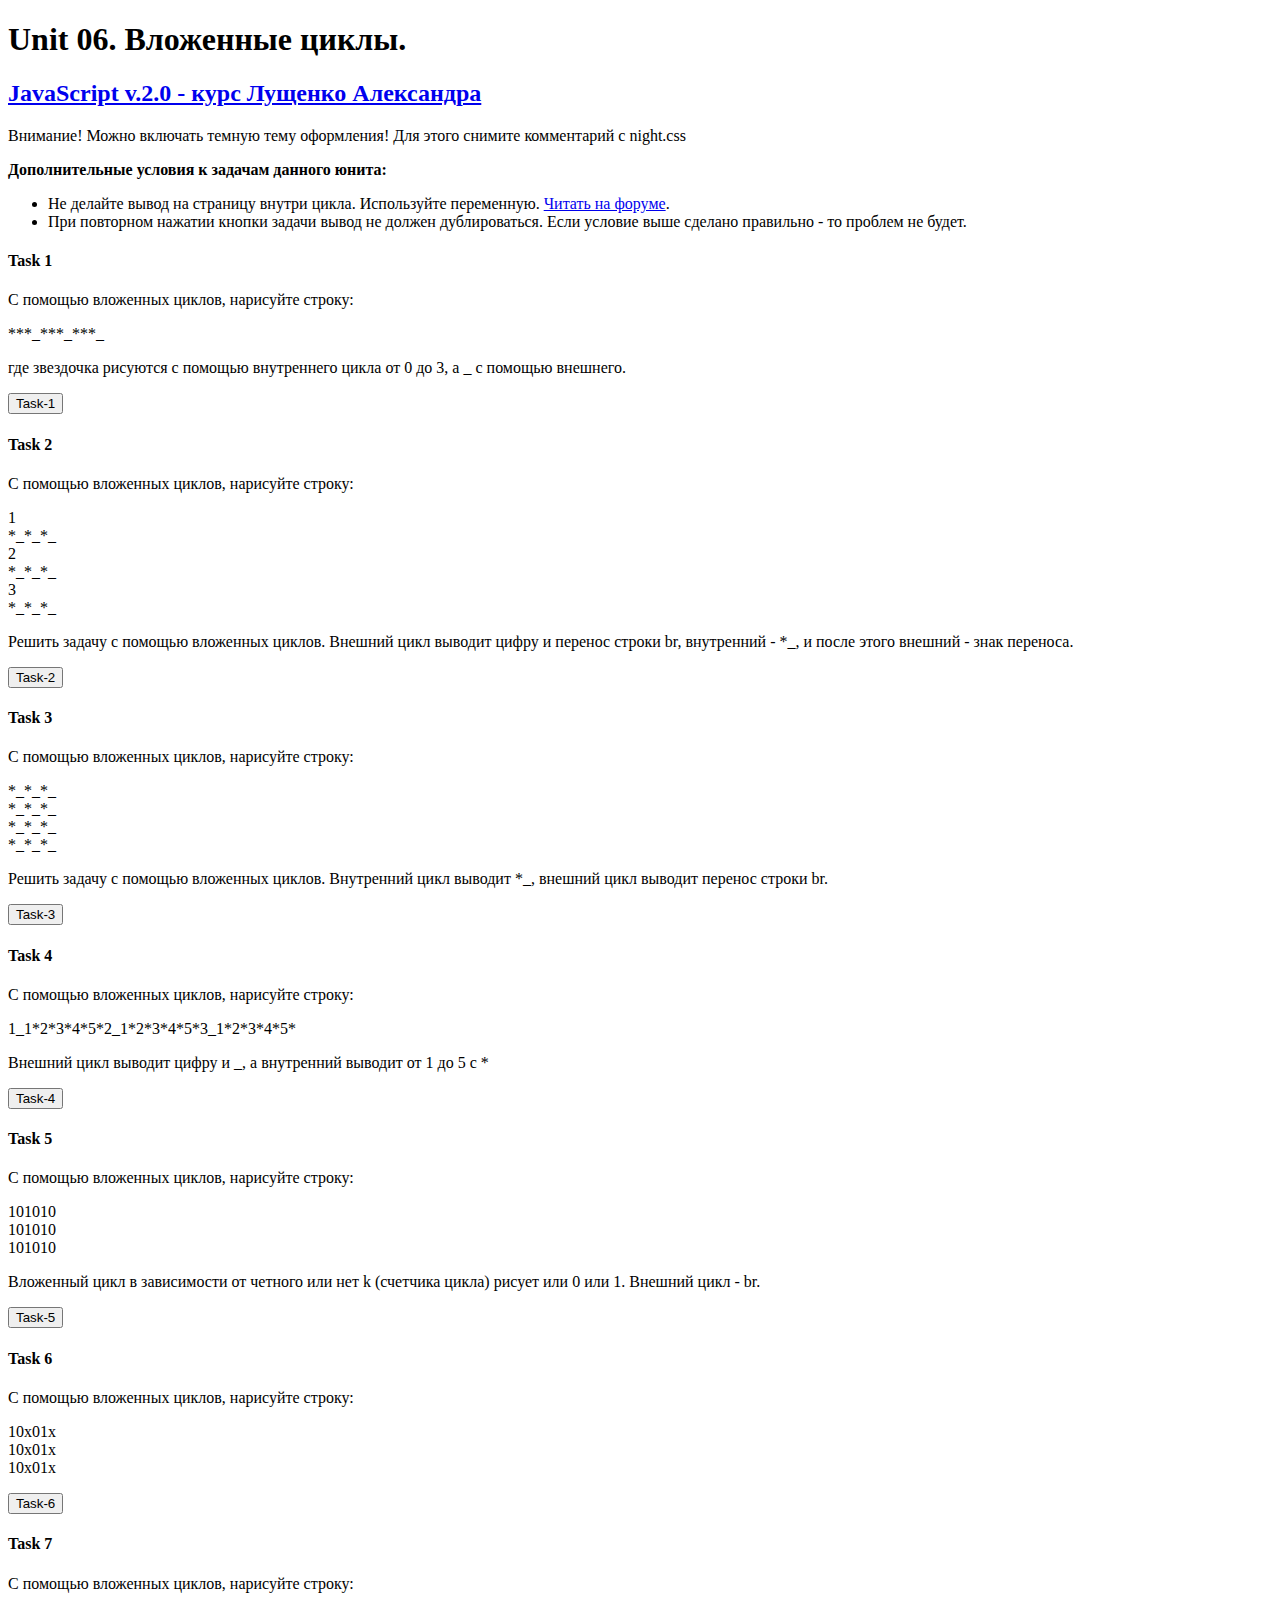
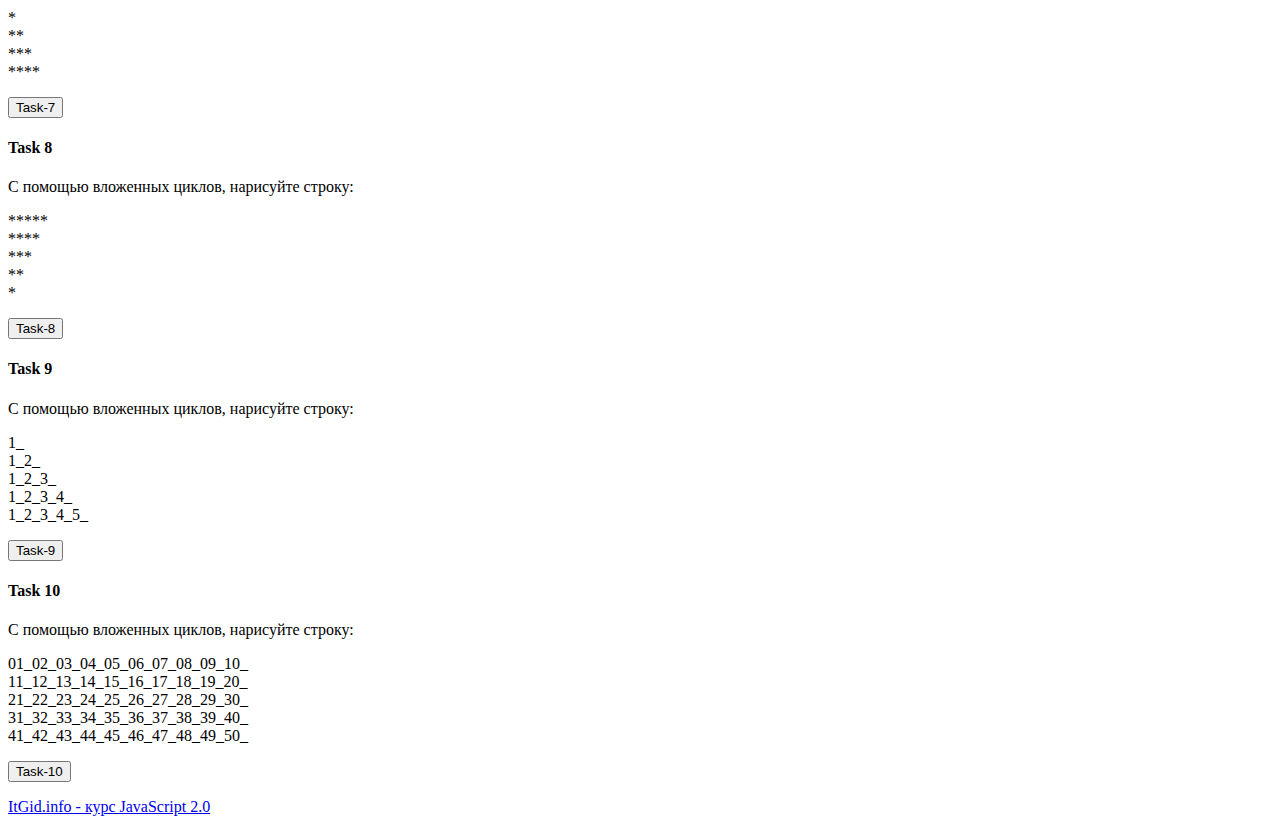
<file: unit_06/unit_06.html>
<!DOCTYPE html>
<html lang="ru">
  <head>
    <meta charset="UTF-8" />
    <meta name="viewport" content="width=device-width, initial-scale=1.0" />
    <meta http-equiv="X-UA-Compatible" content="ie=edge" />
    <link
      rel="shortcut icon"
      href="https://itgid.info/img/favicon/favicon.ico"
      type="image/x-icon"
    />
    <link rel="stylesheet" href="https://itgid.info/css/skeleton.css" />
    <link rel="stylesheet" href="https://itgid.info/css/style_js20.css" />
    <!-- Ночной режим CSS удалите комментарий -->
    <link rel="stylesheet" href="https://itgid.info/css/night.css" />
    <title>JS 2.0. Unit 06</title>
  </head>

  <body>
    <div class="container">
      <h1>Unit 06. Вложенные циклы.</h1>
      <h2>
        <a href="https://itgid.info/course/javascript-2" target="_blank"
          >JavaScript v.2.0 - курс Лущенко Александра</a
        >
      </h2>

      <p class="text-orange">
        Внимание! Можно включать темную тему оформления! Для этого снимите
        комментарий с night.css
      </p>

      <!-- <p>И да, здесь есть пасхалка</p> -->

      <p><strong>Дополнительные условия к задачам данного юнита:</strong></p>
      <ul>
        <li>
          Не делайте вывод на страницу внутри цикла. Используйте переменную.
          <a
            href="https://itgid.info/forum/post?course=1&unit=28&task=564"
            target="_blank"
            >Читать на форуме</a
          >.
        </li>
        <li>
          При повторном нажатии кнопки задачи вывод не должен дублироваться.
          Если условие выше сделано правильно - то проблем не будет.
        </li>
      </ul>
      <section>
        <h4>Task 1</h4>
        <p>С помощью вложенных циклов, нарисуйте строку:</p>
        <p class="cd">***_***_***_</p>
        <p>
          где звездочкa рисуются с помощью внутреннего цикла от 0 до 3, а _ с
          помощью внешнего.
        </p>
        <button class="button-primary b-1">Task-1</button>
        <div class="out-1"></div>
      </section>

      <section>
        <h4>Task 2</h4>
        <p>С помощью вложенных циклов, нарисуйте строку:</p>
        <p class="cd">
          1<br />
          *_*_*_<br />
          2<br />
          *_*_*_<br />
          3<br />
          *_*_*_<br />
        </p>
        <p>
          Решить задачу с помощью вложенных циклов. Внешний цикл выводит цифру и
          перенос строки br, внутренний - *_, и после этого внешний - знак
          переноса.
        </p>
        <button class="button-primary b-2">Task-2</button>
        <div class="out-2"></div>
      </section>

      <section>
        <h4>Task 3</h4>
        <p>С помощью вложенных циклов, нарисуйте строку:</p>
        <p class="cd">
          *_*_*_<br />
          *_*_*_<br />
          *_*_*_<br />
          *_*_*_<br />
        </p>
        <p>
          Решить задачу с помощью вложенных циклов. Внутренний цикл выводит *_,
          внешний цикл выводит перенос строки br.
        </p>
        <button class="button-primary b-3">Task-3</button>
        <div class="out-3"></div>
      </section>

      <section>
        <h4>Task 4</h4>
        <p>С помощью вложенных циклов, нарисуйте строку:</p>
        <p class="cd">1_1*2*3*4*5*2_1*2*3*4*5*3_1*2*3*4*5*</p>
        <p>
          Внешний цикл выводит цифру и _, а внутренний выводит от 1 до 5 с *
        </p>
        <button class="button-primary b-4">Task-4</button>
        <div class="out-4"></div>
      </section>

      <section>
        <h4>Task 5</h4>
        <p>С помощью вложенных циклов, нарисуйте строку:</p>
        <p class="cd">
          101010<br />
          101010<br />
          101010<br />
        </p>
        <p>
          Вложенный цикл в зависимости от четного или нет k (счетчика цикла)
          рисует или 0 или 1. Внешний цикл - br.
        </p>
        <button class="button-primary b-5">Task-5</button>
        <div class="out-5"></div>
      </section>

      <section>
        <h4>Task 6</h4>
        <p>С помощью вложенных циклов, нарисуйте строку:</p>
        <p class="cd">
          10x01x<br />
          10x01x<br />
          10x01x<br />
        </p>
        <button class="button-primary b-6">Task-6</button>
        <div class="out-6"></div>
      </section>

      <section>
        <h4>Task 7</h4>
        <p>С помощью вложенных циклов, нарисуйте строку:</p>
        <p class="cd">
          *<br />
          **<br />
          ***<br />
          ****<br />
        </p>
        <button class="button-primary b-7">Task-7</button>
        <div class="out-7"></div>
      </section>

      <section>
        <h4>Task 8</h4>
        <p>С помощью вложенных циклов, нарисуйте строку:</p>
        <p class="cd">
          *****<br />
          ****<br />
          ***<br />
          **<br />
          *<br />
        </p>
        <button class="button-primary b-8">Task-8</button>
        <div class="out-8"></div>
      </section>

      <section>
        <h4>Task 9</h4>
        <p>С помощью вложенных циклов, нарисуйте строку:</p>
        <p class="cd">
          1_<br />
          1_2_<br />
          1_2_3_<br />
          1_2_3_4_<br />
          1_2_3_4_5_<br />
        </p>
        <button class="button-primary b-9">Task-9</button>
        <div class="out-9"></div>
      </section>

      <section>
        <h4>Task 10</h4>
        <p>С помощью вложенных циклов, нарисуйте строку:</p>
        <p class="cd">
          01_02_03_04_05_06_07_08_09_10_<br />
          11_12_13_14_15_16_17_18_19_20_<br />
          21_22_23_24_25_26_27_28_29_30_<br />
          31_32_33_34_35_36_37_38_39_40_<br />
          41_42_43_44_45_46_47_48_49_50_<br />
        </p>
        <button class="button-primary b-10">Task-10</button>
        <div class="out-10"></div>
      </section>
      <p>
        <a href="https://itgid.info" title="Материалы с сайта ItGid.info"
          >ItGid.info - курс JavaScript 2.0</a
        >
      </p>
    </div>

    <script src="unit_06.js"></script>
  </body>
</html>
</file>
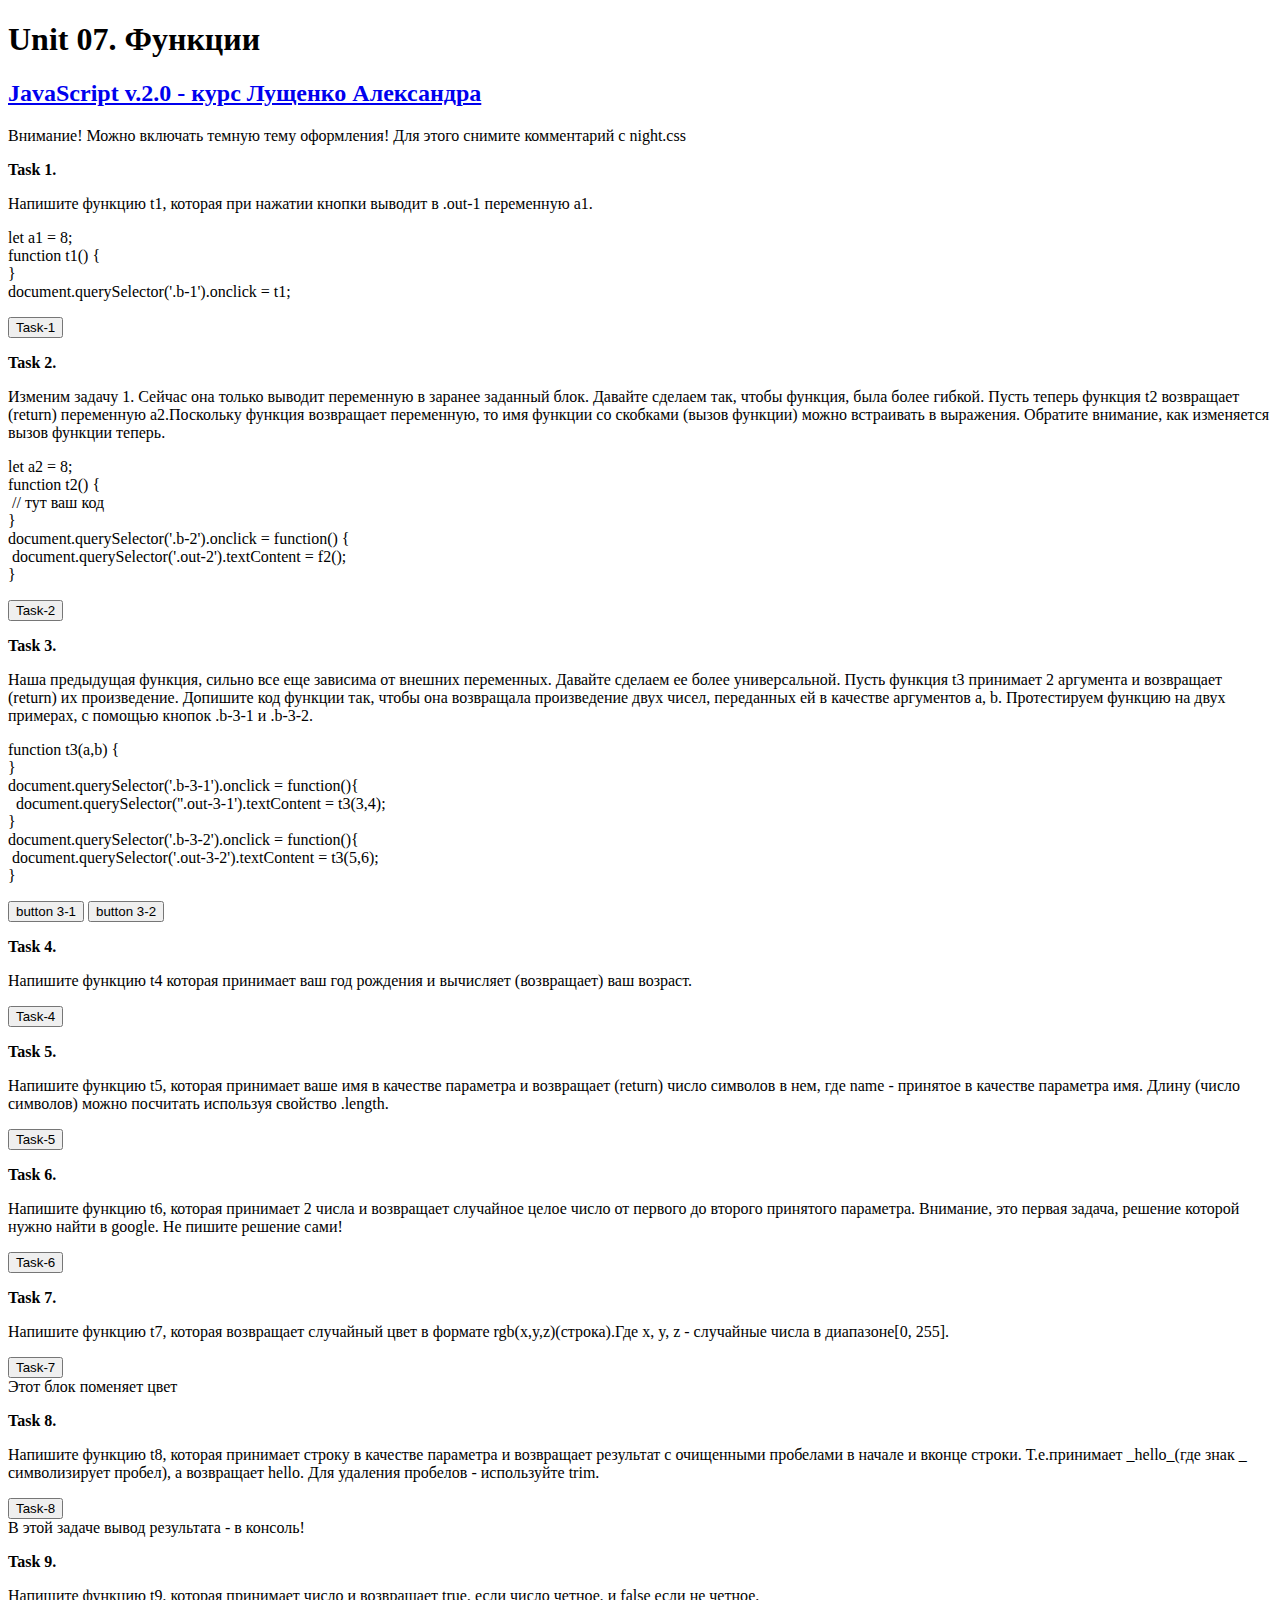
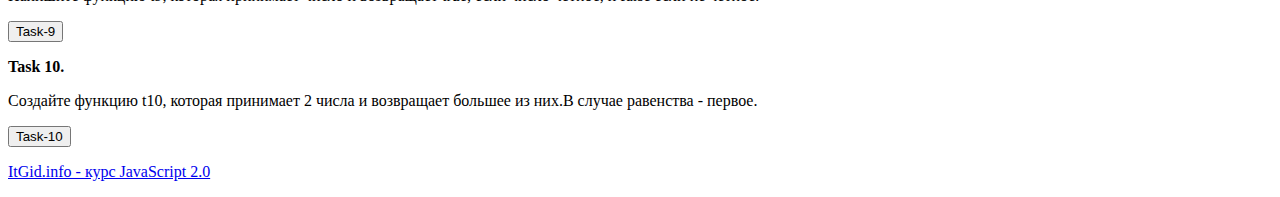
<file: unit_07/unit_07.html>
<!DOCTYPE html>
<html lang="ru">
  <head>
    <meta charset="UTF-8" />
    <meta name="viewport" content="width=device-width, initial-scale=1.0" />
    <meta http-equiv="X-UA-Compatible" content="ie=edge" />
    <link
      rel="shortcut icon"
      href="https://itgid.info/img/favicon/favicon.ico"
      type="image/x-icon"
    />
    <link rel="stylesheet" href="https://itgid.info/css/skeleton.css" />
    <link rel="stylesheet" href="https://itgid.info/css/style_js20.css" />
    <!-- Ночной режим CSS удалите комментарий -->
    <link rel="stylesheet" href="https://itgid.info/css/night.css" />
    <title>JS 2.0. Unit 07</title>
  </head>

  <body>
    <div class="container">
      <h1>Unit 07. Функции</h1>
      <h2>
        <a href="https://itgid.info/course/javascript-2" target="_blank"
          >JavaScript v.2.0 - курс Лущенко Александра</a
        >
      </h2>
      <p class="text-orange">
        Внимание! Можно включать темную тему оформления! Для этого снимите
        комментарий с night.css
      </p>
      <section>
        <p><b>Task 1.</b></p>
        <p>
          Напишите функцию t1, которая при нажатии кнопки выводит в .out-1
          переменную a1.
        </p>
        <p class="cd">
          let a1 = 8;<br />
          function t1() {<br />
          }<br />
          document.querySelector('.b-1').onclick = t1; <br />
        </p>
        <button class="button-primary b-1">Task-1</button>
        <div class="out-1"></div>
      </section>

      <section>
        <p><b>Task 2.</b></p>
        <p>
          Изменим задачу 1. Сейчас она только выводит переменную в заранее
          заданный блок. Давайте сделаем так, чтобы функция, была более гибкой.
          Пусть теперь функция t2 возвращает (return) переменную a2.Поскольку
          функция возвращает переменную, то имя функции со скобками (вызов
          функции) можно встраивать в выражения. Обратите внимание, как
          изменяется вызов функции теперь.
        </p>
        <p class="cd">
          let a2 = 8;<br />
          function t2() {<br />
          &nbsp;// тут ваш код <br />
          }<br />
          document.querySelector('.b-2').onclick = function() {<br />
          &nbsp;document.querySelector('.out-2').textContent = f2();<br />
          }<br />
        </p>
        <button class="button-primary b-2">Task-2</button>
        <div class="out-2"></div>
      </section>

      <section>
        <p><b>Task 3.</b></p>
        <p>
          Наша предыдущая функция, сильно все еще зависима от внешних
          переменных. Давайте сделаем ее более универсальной. Пусть функция t3
          принимает 2 аргумента и возвращает (return) их произведение. Допишите
          код функции так, чтобы она возвращала произведение двух чисел,
          переданных ей в качестве аргументов a, b. Протестируем функцию на двух
          примерах, с помощью кнопок .b-3-1 и .b-3-2.
        </p>
        <p class="cd">
          function t3(a,b) {<br />

          }<br />
          document.querySelector('.b-3-1').onclick = function(){<br />
          &nbsp; document.querySelector(''.out-3-1').textContent = t3(3,4);<br />
          }<br />
          document.querySelector('.b-3-2').onclick = function(){<br />
          &nbsp;document.querySelector('.out-3-2').textContent = t3(5,6);<br />
          }<br />
        </p>
        <button class="button-primary b-3-1">button 3-1</button>
        <button class="button-primary b-3-2">button 3-2</button>
        <div class="out-3-1"></div>
        <div class="out-3-2"></div>
      </section>

      <section>
        <p><b>Task 4.</b></p>
        <p>
          Напишите функцию t4 которая принимает ваш год рождения и вычисляет
          (возвращает) ваш возраст.
        </p>
        <button class="button-primary b-4">Task-4</button>
        <div class="out-4"></div>
      </section>

      <section>
        <p><b>Task 5.</b></p>
        <p>
          Напишите функцию t5, которая принимает ваше имя в качестве параметра и
          возвращает (return) число символов в нем, где name - принятое в
          качестве параметра имя. Длину (число символов) можно посчитать
          используя свойство .length.
        </p>
        <button class="button-primary b-5">Task-5</button>
        <div class="out-5"></div>
      </section>

      <section>
        <p><b>Task 6.</b></p>
        <p>
          Напишите функцию t6, которая принимает 2 числа и возвращает случайное
          целое число от первого до второго принятого параметра. Внимание, это
          первая задача, решение которой нужно найти в google. Не пишите решение
          сами!
        </p>
        <button class="button-primary b-6">Task-6</button>
        <div class="out-6"></div>
      </section>

      <section>
        <p><b>Task 7.</b></p>
        <p>
          Напишите функцию t7, которая возвращает случайный цвет в формате
          rgb(x,y,z)(строка).Где x, y, z - случайные числа в диапазоне[0, 255].
        </p>
        <button class="button-primary b-7">Task-7</button>
        <div class="out-7">Этот блок поменяет цвет</div>
      </section>

      <section>
        <p><b>Task 8.</b></p>
        <p>
          Напишите функцию t8, которая принимает строку в качестве параметра и
          возвращает результат с очищенными пробелами в начале и вконце строки.
          Т.е.принимает _hello_(где знак _ символизирует пробел), а возвращает
          hello. Для удаления пробелов - используйте trim.
        </p>
        <button class="button-primary b-8">Task-8</button>
        <div class="out-8">В этой задаче вывод результата - в консоль!</div>
      </section>

      <section>
        <p><b>Task 9.</b></p>
        <p>
          Напишите функцию t9, которая принимает число и возвращает true, если
          число четное, и false если не четное.
        </p>
        <button class="button-primary b-9">Task-9</button>
        <div class="out-9"></div>
      </section>

      <section>
        <p><b>Task 10.</b></p>
        <p>
          Создайте функцию t10, которая принимает 2 числа и возвращает большее
          из них.В случае равенства - первое.
        </p>
        <button class="button-primary b-10">Task-10</button>
        <div class="out-10"></div>
      </section>
      <p>
        <a href="https://itgid.info" title="Материалы с сайта ItGid.info"
          >ItGid.info - курс JavaScript 2.0</a
        >
      </p>
    </div>

    <script src="unit_07.js"></script>
  </body>
</html>
</file>
